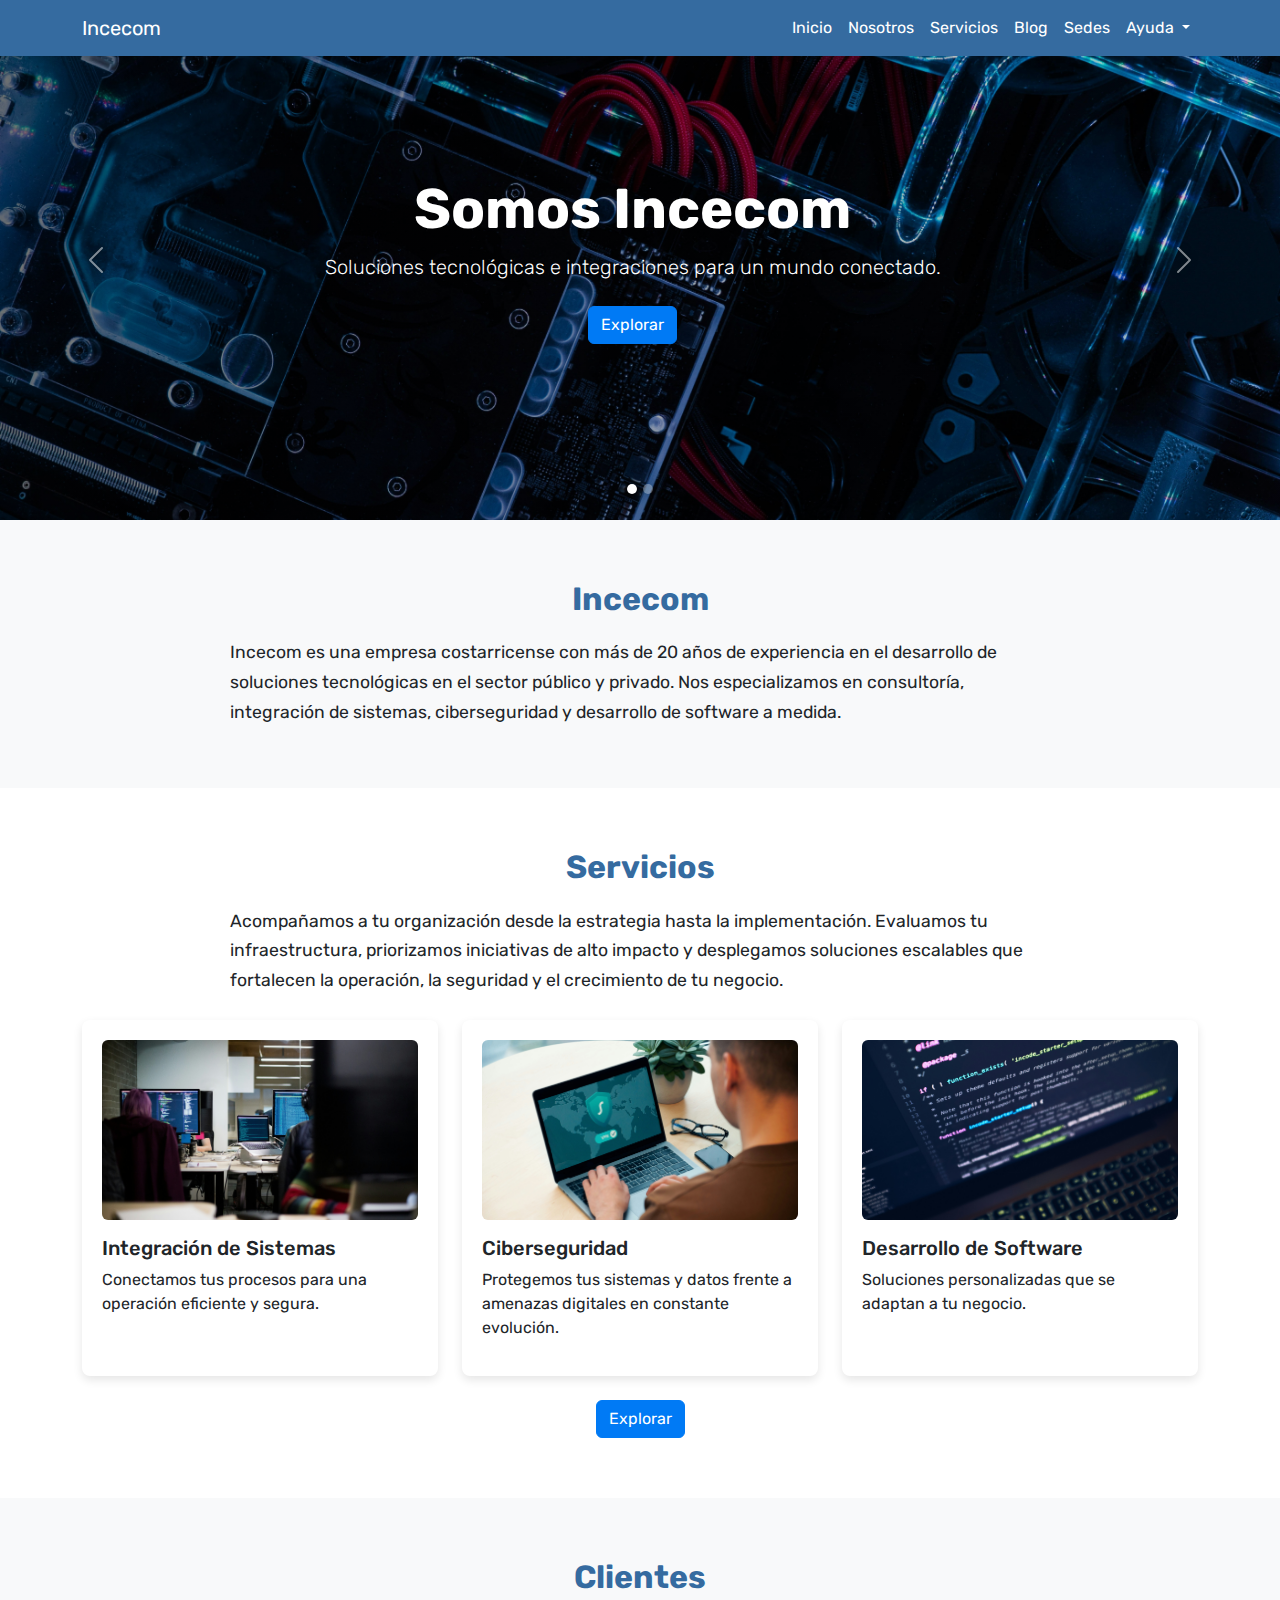
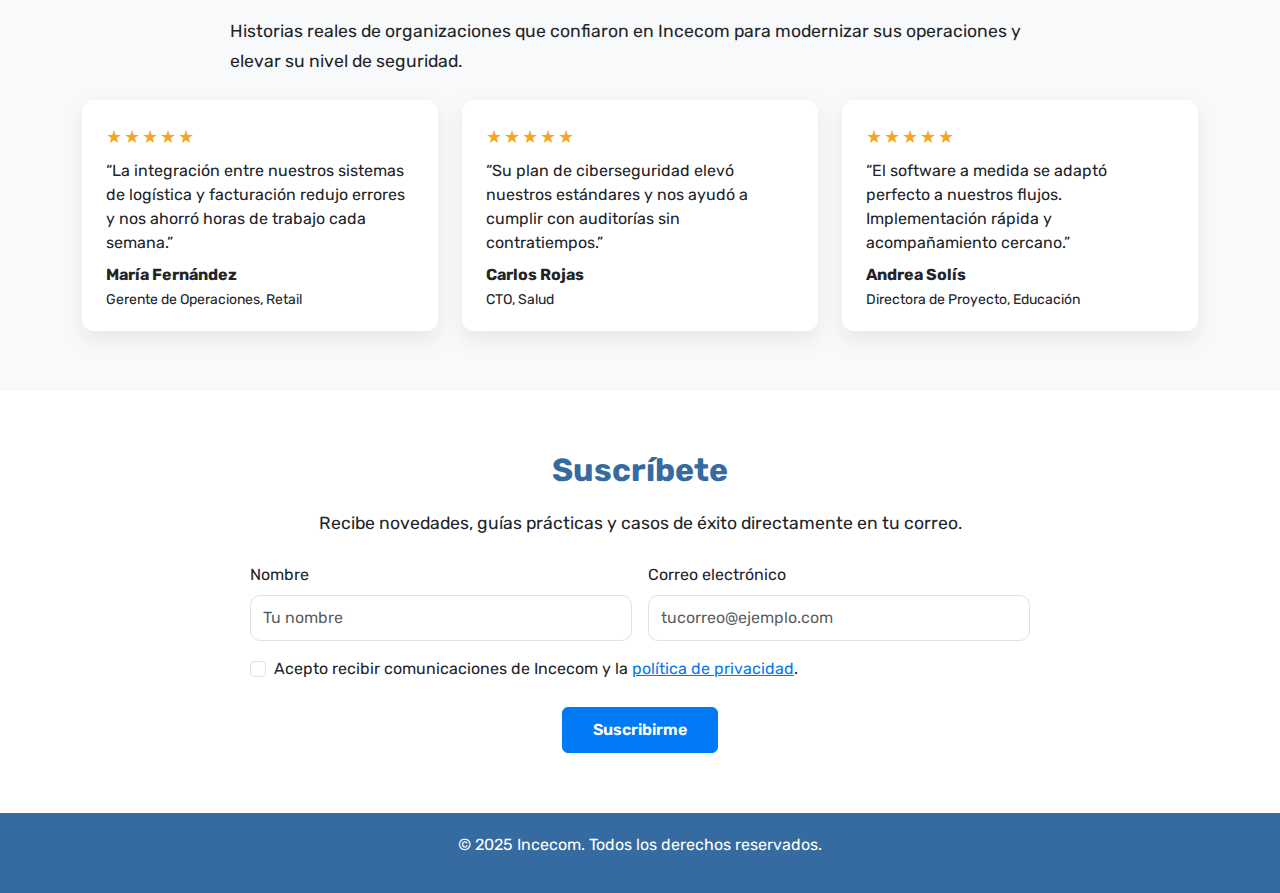
<file: proyecto/index.html>
<!doctype html>
<html lang="es">
  <head>
    <meta charset="utf-8">
    <meta name="viewport" content="width=device-width, initial-scale=1">
    <title>Incecom</title>
    <link href="https://cdn.jsdelivr.net/npm/bootstrap@5.3.3/dist/css/bootstrap.min.css" rel="stylesheet">
    <link rel="stylesheet" href="css/index.css">
    <link rel="icon" href="img/favicon.png">
    <link href="https://fonts.googleapis.com/css2?family=Rubik:ital,wght@0,300..900;1,300..900&display=swap" rel="stylesheet">

    <!-- Metadatos HTML -->
    <meta charset="utf-8">
    <meta name="viewport" content="width=device-width, initial-scale=1">
    <title>Incecom | Servicios de Integración, Ciberseguridad y Software</title>
    <meta name="description" content="Soluciones tecnológicas: integración de sistemas, ciberseguridad y desarrollo de software a medida en Costa Rica.">
    <link rel="canonical" href="https://usuario1.vs2407.com/servicios.html">
    <meta name="robots" content="index,follow">
    <meta name="theme-color" content="#356BA0">
    <link rel="icon" href="/img/favicon.png">
    <link rel="apple-touch-icon" href="/img/apple-touch-icon.png">

    <!-- Metadatos Facebook -->
    <meta property="og:site_name" content="Incecom">
    <meta property="og:title" content="Incecom | Servicios de Integración, Ciberseguridad y Software">
    <meta property="og:description" content="Soluciones tecnológicas a la medida que impulsan tu operación y seguridad.">
    <meta property="og:type" content="website">
    <meta property="og:url" content="https://usuario1.vs2407.com/servicios.html">
    <meta property="og:image" content="https://usuario1.vs2407.com/img/banner.jpg">
    <meta property="og:locale" content="es_CR">

  </head>

  <body>
    <!-- Header / Navbar -->
    <nav class="navbar navbar-expand-lg navbar-dark fixed-top">
      <div class="container">
        <a class="navbar-brand" href="index.html">Incecom</a>
        <button class="navbar-toggler" type="button" data-bs-toggle="collapse" data-bs-target="#navbarNav" aria-controls="navbarNav" aria-expanded="false" aria-label="Alternar navegación">
          <span class="navbar-toggler-icon"></span>
        </button>

        <div class="collapse navbar-collapse justify-content-end" id="navbarNav">
          <ul class="navbar-nav">
            <li class="nav-item"><a class="nav-link" href="index.html">Inicio</a></li>
            <li class="nav-item"><a class="nav-link" href="nosotros.html">Nosotros</a></li>
            <li class="nav-item"><a class="nav-link" href="servicios.html">Servicios</a></li>
            <li class="nav-item"><a class="nav-link" href="blog.html">Blog</a></li>
            <li class="nav-item"><a class="nav-link" href="sedes.html">Sedes</a></li>

            <!-- Ayuda como desplegable -->
            <li class="nav-item dropdown">
              <a class="nav-link dropdown-toggle" href="#" id="ayudaDropdown" role="button" data-bs-toggle="dropdown" aria-expanded="false">
                Ayuda
              </a>
              <ul class="dropdown-menu dropdown-menu-end" aria-labelledby="ayudaDropdown">
                <li><a class="dropdown-item" href="preguntas.html">Preguntas frecuentes</a></li>
                <li><a class="dropdown-item" href="contacto.html">Contacto</a></li>
              </ul>
            </li>
          </ul>
        </div>
      </div>
    </nav>
    
<!-- Hero (Carrusel estable) -->
<section class="hero p-0">
  <div id="heroCarousel"
       class="carousel slide"
       data-bs-ride="false"
       data-bs-interval="false"
       data-bs-wrap="true"
       data-bs-touch="true">

    <!-- Indicadores -->
    <div class="carousel-indicators">
      <button type="button" data-bs-target="#heroCarousel" data-bs-slide-to="0" class="active" aria-current="true" aria-label="Slide 1"></button>
      <button type="button" data-bs-target="#heroCarousel" data-bs-slide-to="1" aria-label="Slide 2"></button>
    </div>

    <div class="carousel-inner">

      <!-- Slide 1 (solo este .active) -->
      <div class="carousel-item active">
        <div class="hero-bg" style="background-image: url('img/banner.jpg');"></div>
        <div class="hero-overlay"></div>
        <div class="container">
          <div class="hero-content">
            <h1 class="display-4 fw-bold mb-2">Somos Incecom</h1>
            <p class="lead mb-4">Soluciones tecnológicas e integraciones para un mundo conectado.</p>
            <a href="nosotros.html" class="btn btn-primary">Explorar</a>
          </div>
        </div>
      </div>

      <!-- Slide 2 -->
      <div class="carousel-item">
        <div class="hero-bg" style="background-image: url('img/promocional.jpg');"></div>
        <div class="hero-overlay"></div>
        <div class="container">
          <div class="hero-content">
            <h2 class="display-5 fw-bold text-uppercase mb-2">Nuevo Curso:<br></h2><h1>DevSecOps Hands On</h1><br>
            <p class="mb-3">
              Aprende a integrar la seguridad en cada etapa del ciclo de desarrollo. <br>
              Un programa práctico diseñado para equipos que buscan construir software más seguro.<br>
            </p><br>
            <div class="d-flex gap-2">
              <a href="contacto.html" class="btn btn-primary">Matricular</a>
            </div>
          </div>
        </div>
      </div>

    </div>

    <!-- Controles -->
    <button class="carousel-control-prev" type="button" data-bs-target="#heroCarousel" data-bs-slide="prev">
      <span class="carousel-control-prev-icon" aria-hidden="true"></span>
      <span class="visually-hidden">Anterior</span>
    </button>
    <button class="carousel-control-next" type="button" data-bs-target="#heroCarousel" data-bs-slide="next">
      <span class="carousel-control-next-icon" aria-hidden="true"></span>
      <span class="visually-hidden">Siguiente</span>
    </button>
  </div>
</section>

<!-- Nosotros -->
<section id="nosotros" class="section bg-light">
  <div class="container">
    <h2 class="section-title">Incecom</h2>
    <p class="texto-contenido text-left">Incecom es una empresa costarricense con más de 20 años de experiencia en el desarrollo de soluciones tecnológicas en el sector público y privado. Nos especializamos en consultoría, integración de sistemas, ciberseguridad y desarrollo de software a medida.</p>
  </div>
</section>

<!-- Servicios --> 
<section id="servicios" class="section">
  <div class="container">
    <h2 class="section-title">Servicios</h2>
      <p class="texto-contenido text-left mb-4">Acompañamos a tu organización desde la estrategia hasta la implementación. Evaluamos tu infraestructura, priorizamos iniciativas de alto impacto y desplegamos soluciones escalables que fortalecen la operación, la seguridad y el crecimiento de tu negocio. </p>
    <div class="row g-4">
      <div class="col-md-4">
        <div class="servicio-card">
          <img src="img/incecom2.jpg" class="servicios-img" alt="Integración de Sistemas">
          <h5>Integración de Sistemas</h5>
            <p>Conectamos tus procesos para una operación eficiente y segura.</p>
        </div>
      </div>
      <div class="col-md-4">
        <div class="servicio-card">
          <img src="img/incecom3.jpg" class="servicios-img" alt="Ciberseguridad"> <h5>Ciberseguridad</h5>
          <p>Protegemos tus sistemas y datos frente a amenazas digitales en constante evolución.</p>
        </div>
      </div>
      <div class="col-md-4">
        <div class="servicio-card">
          <img src="img/incecom4.jpg" class="servicios-img" alt="Desarrollo de Software"> <h5>Desarrollo de Software</h5> <p>Soluciones personalizadas que se adaptan a tu negocio.</p>
        </div>
      </div>
    </div>
    <div class="text-center">
      <a href="servicios.html" class="btn btn-primary mt-4">Explorar</a>
    </div>
  </div>
</section>


    <!-- Testimoniales  -->
    <section id="testimonios" class="section bg-light">
      <div class="container">
        <h2 class="section-title">Clientes</h2>
        <p class="texto-contenido text-left mb-4">
          Historias reales de organizaciones que confiaron en Incecom para modernizar sus operaciones y elevar su nivel de seguridad.
        </p>

        <div class="row g-4">
          <div class="col-md-4">
            <div class="card testimonial-card h-100">
              <div class="card-body">
                <div class="testimonial-stars" aria-label="5 de 5 estrellas">★★★★★</div>
                <p class="card-text mt-2">
                  “La integración entre nuestros sistemas de logística y facturación redujo errores y nos ahorró horas de trabajo cada semana.”
                </p>
              </div>
              <div class="card-footer bg-transparent border-0">
                <strong>María Fernández</strong><br>
                <small>Gerente de Operaciones, Retail</small>
              </div>
            </div>
          </div>

          <div class="col-md-4">
            <div class="card testimonial-card h-100">
              <div class="card-body">
                <div class="testimonial-stars" aria-label="5 de 5 estrellas">★★★★★</div>
                <p class="card-text mt-2">
                  “Su plan de ciberseguridad elevó nuestros estándares y nos ayudó a cumplir con auditorías sin contratiempos.”
                </p>
              </div>
              <div class="card-footer bg-transparent border-0">
                <strong>Carlos Rojas</strong><br>
                <small>CTO, Salud</small>
              </div>
            </div>
          </div>

          <div class="col-md-4">
            <div class="card testimonial-card h-100">
              <div class="card-body">
                <div class="testimonial-stars" aria-label="5 de 5 estrellas">★★★★★</div>
                <p class="card-text mt-2">
                  “El software a medida se adaptó perfecto a nuestros flujos. Implementación rápida y acompañamiento cercano.”
                </p>
              </div>
              <div class="card-footer bg-transparent border-0">
                <strong>Andrea Solís</strong><br>
                <small>Directora de Proyecto, Educación</small>
              </div>
            </div>
          </div>
        </div>
      </div>
    </section>


    <!-- Suscribirse (formulario) -->
    <section id="contacto" class="section">
      <div class="container">
        <h2 class="section-title">Suscríbete</h2>
        <p class="texto-contenido text-center mb-4">
          Recibe novedades, guías prácticas y casos de éxito directamente en tu correo.
        </p>

        <form class="suscribe-form mx-auto" action="#" method="post" novalidate>
          <div class="row g-3">
            <div class="col-md-6">
              <label for="nombre" class="form-label">Nombre</label>
              <input type="text" id="nombre" name="nombre" class="form-control" placeholder="Tu nombre" required>
            </div>
            <div class="col-md-6">
              <label for="email" class="form-label">Correo electrónico</label>
              <input type="email" id="email" name="email" class="form-control" placeholder="tucorreo@ejemplo.com" required>
            </div>
            <div class="col-12">
              <div class="form-check">
                <input class="form-check-input" type="checkbox" value="acepto" id="acepto" required>
                <label class="form-check-label" for="acepto">
                  Acepto recibir comunicaciones de Incecom y la <a href="politica-privacidad.html" class="link-privacidad">política de privacidad</a>.
                </label>
              </div>
            </div>
            <div class="col-12 text-center">
              <button type="submit" class="btn btn-primary mt-2">Suscribirme</button>
            </div>
          </div>
        </form>
      </div>
    </section>

    <!-- Footer -->
    <footer>
      <div class="container">
        <p>&copy; 2025 Incecom. Todos los derechos reservados.</p>
      </div>
    </footer>

    <script src="https://cdn.jsdelivr.net/npm/bootstrap@5.3.3/dist/js/bootstrap.bundle.min.js"></script>
    
  </body>
</html>
</file>
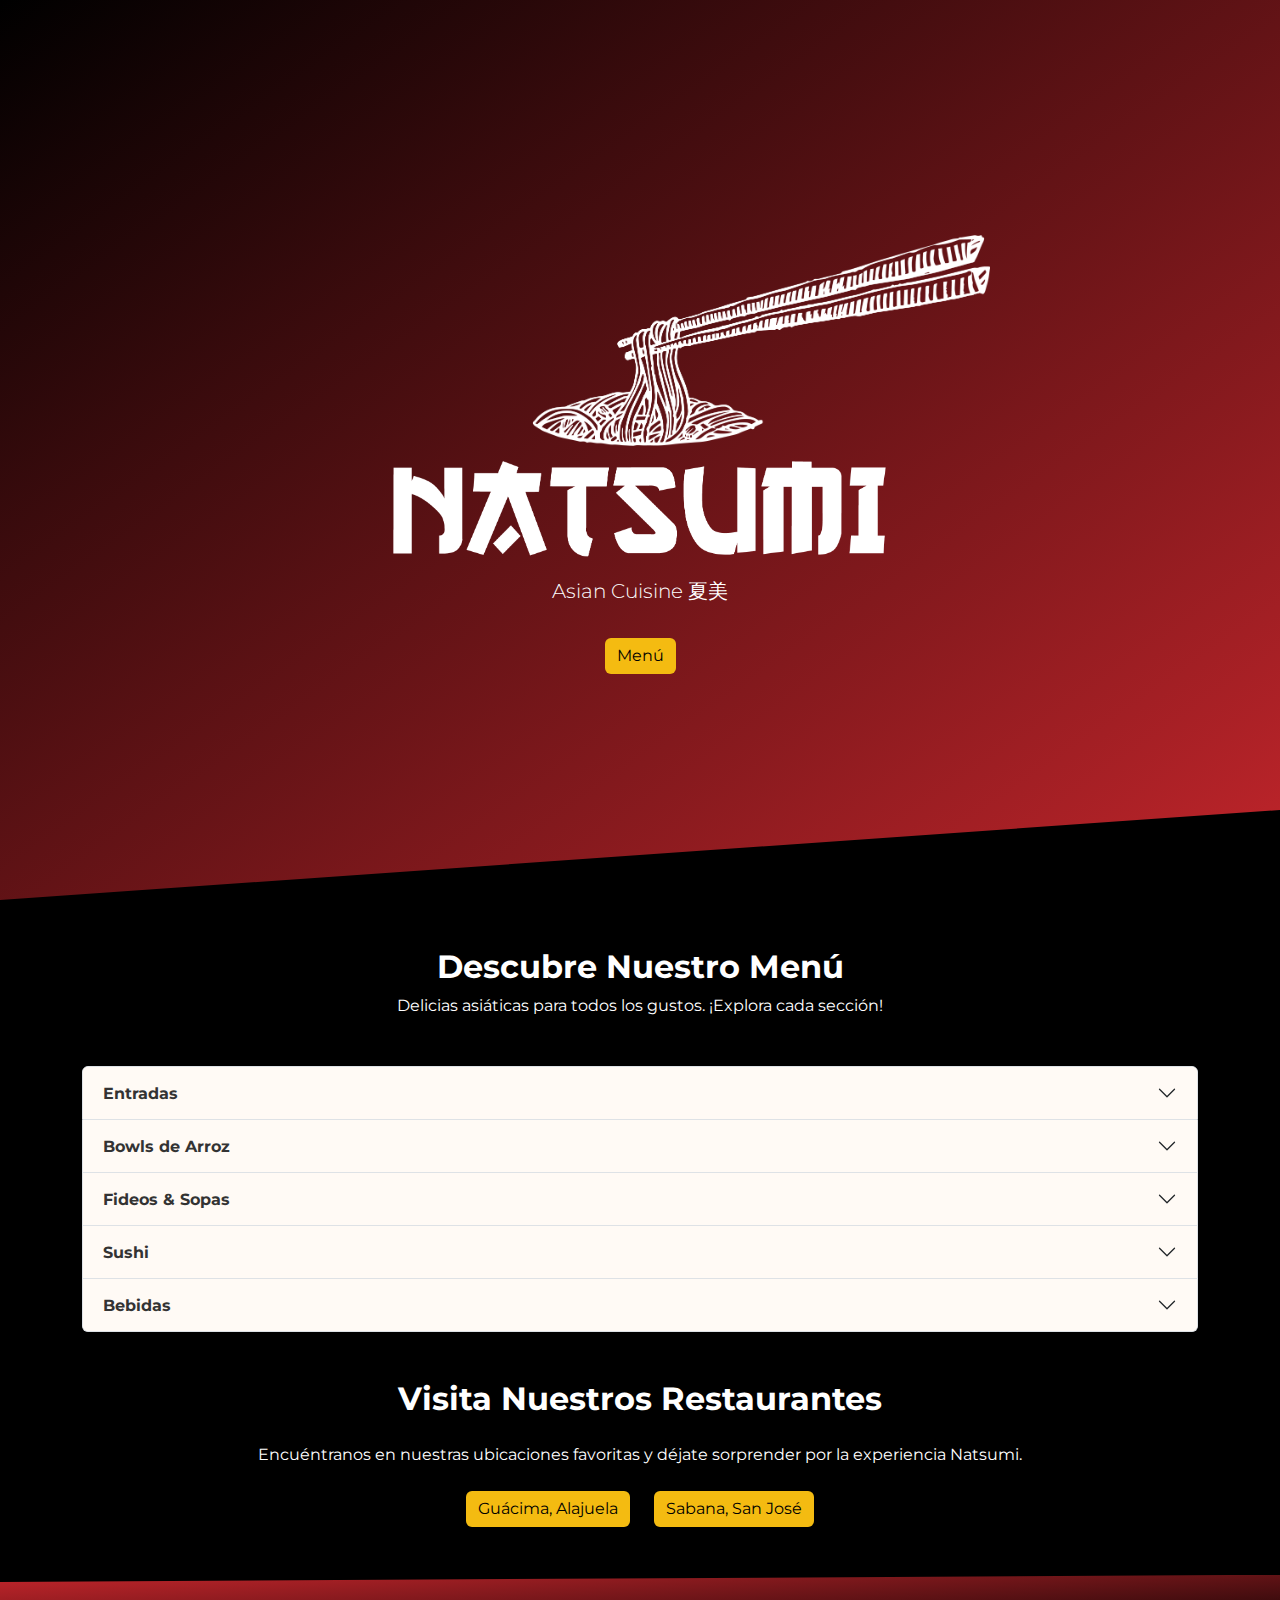
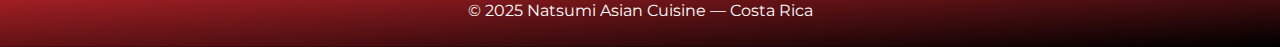
<file: tarea3/index.html>
<!doctype html>
<html lang="es">
  <head>
    <meta charset="utf-8">
    <meta name="viewport" content="width=device-width, initial-scale=1">
    <title>Natsumi Asian Cuisine</title>
    <link href="https://cdn.jsdelivr.net/npm/bootstrap@5.3.3/dist/css/bootstrap.min.css" rel="stylesheet">
    <link rel="stylesheet" href="css/index.css">
    <link rel="icon" href="img/favicon.png">
    <link href="https://fonts.googleapis.com/css2?family=Montserrat:ital,wght@0,100..900;1,100..900&display=swap" rel="stylesheet">
  </head>

  <body>
    <!-- Encabezado con clip-path -->
    <header class="header-section text-white text-center d-flex justify-content-center align-items-center">
      <div>
        <div>
            <img src="img/imgnat.png" alt="Natsumi" class="img-fluid mx-auto d-block" style="max-width: 700px;">
            <img src="img/natsumilogo.png" alt="Natsumi" class="img-fluid mx-auto d-block" style="max-width: 500px;">
            <p class="lead">Asian Cuisine 夏美</p>
            <button class="btn btn-warning mt-3" style="background-color: #F4BB11; border: none; color: #000;" onclick="document.getElementById('menu').scrollIntoView({ behavior: 'smooth' })">Menú</button>

          </div>
      </div>
    </header>

    <!-- Sección del menú -->
    <main id="menu" class="container my-5">
      <section class="text-center mb-5">
        <h2 class="fw-bold">Descubre Nuestro Menú</h2>
        <p>Delicias asiáticas para todos los gustos. ¡Explora cada sección!</p>
      </section>

      <div class="accordion" id="menuAccordion">

        <!-- Sección ENTRADAS -->
        <div class="accordion-item">
          <h2 class="accordion-header" id="headingEntradas">
            <button class="accordion-button collapsed" type="button" data-bs-toggle="collapse" data-bs-target="#collapseEntradas" aria-expanded="false" aria-controls="collapseEntradas">
              Entradas
            </button>
          </h2>
          <div id="collapseEntradas" class="accordion-collapse collapse" aria-labelledby="headingEntradas" data-bs-parent="#menuAccordion">
            <div class="accordion-body row g-4">

            <!-- Tarjetas de platillos -->
            <div class="col-md-4">
                <div class="card h-100">
                <div class="card-body">
                    <h5 class="card-title">GYOZAS</h5>
                    <p class="card-text">Preparadas en casa. Deliciosas empanaditas orientales.</p>
                    <p class="text-muted">₡4,800</p>
                        <div class="image-card h-100">
                            <img src="img/gyoza.webp" class="card-img-top" alt="Asian Sampler">
                        </div>
                </div>
                </div>
            </div>
            <div class="col-md-4">
                <div class="card h-100">
                <div class="card-body">
                    <h5 class="card-title">CAMARONES TEMPURA</h5>
                    <p class="card-text">Camarones rebozados en tempura y bañados en nuestra salsa especial de miel y chipotle. </p>
                    <p class="text-muted">₡5,000</p>
                    <div class="image-card h-100">
                        <img src="img/camtemp.jpg" class="card-img-top" alt="Asian Sampler">
                    </div>
                </div>
                </div>
            </div>
            <div class="col-md-4">
                <div class="card h-100">
                <div class="card-body">
                    <h5 class="card-title">SOPA MISO </h5>
                    <p class="card-text"> Sopa japonesa preparada a base de caldo dashi y pasta de miso.</p>
                    <p class="text-muted">₡2,400</p>
                    <div class="image-card h-100">
                        <img src="img/miso.jpg" class="card-img-top" alt="Asian Sampler">
                    </div>
                </div>
                </div>
            </div>
            <div class="col-md-4">
                <div class="card h-100">
                <div class="card-body">
                    <h5 class="card-title">BROCCOLI CHEESE BITES</h5>
                    <p class="card-text">  Deliciosas bolitas rellenas de brócoli, queso cheddar y mozzarella, acompañadas de nuestro alioli de hierbas.</p>
                    <p class="text-muted">₡4,600</p>
                    <div class="image-card h-100">
                        <img src="img/cheese.jpg" class="card-img-top" alt="Asian Sampler">
                    </div>
                </div>
                </div>
            </div>
            <div class="col-md-4">
                <div class="card h-100">
                <div class="card-body">
                    <h5 class="card-title">SPRING ROLLS</h5>
                    <p class="card-text">Tacos primavera rellenos de vegetales, acompañados de nuestra salsa sweet chili.</p>
                    <br>
                    <p class="text-muted">₡2,600</p>
                    <div class="image-card h-100">
                        <img src="img/spring.jpg" class="card-img-top" alt="Asian Sampler">
                    </div>
                </div>
                </div>
            </div>
            <div class="col-md-4">
                <div class="card h-100">
                <div class="card-body">
                    <h5 class="card-title">ASIAN SAMPLER</h5>
                    <p class="card-text"> Combinación de 3 gyosas de cerdo, 3 broccoli cheese bites, 3 spring rolls, 5 camarones tempura y 3 niguiris de salmón.</p>
                    <p class="text-muted">₡7,000</p>
                    <div class="image-card h-100">
                        <img src="img/sampler.jpg" class="card-img-top" alt="Asian Sampler">
                    </div>
                </div>
                </div>
            </div>

            </div>
          </div>
        </div>

        <!-- Sección RICE BOWLS -->
        <div class="accordion-item">
          <h2 class="accordion-header" id="headingRice">
            <button class="accordion-button collapsed" type="button" data-bs-toggle="collapse" data-bs-target="#collapseRice" aria-expanded="false" aria-controls="collapseRice">
              Bowls de Arroz
            </button>
          </h2>
          <div id="collapseRice" class="accordion-collapse collapse" aria-labelledby="headingRice" data-bs-parent="#menuAccordion">
            <div class="accordion-body row g-4">

              <div class="col-md-4">
                <div class="card h-100">
                  <div class="card-body">
                    <h5 class="card-title">BIBIMBAP</h5>
                    <p class="card-text">Plato coreano con res, vegetales, arroz de sushi y huevo frito.</p>
                    <p class="text-muted">₡6,900</p>
                    <div class="image-card h-100">
                      <img src="img/bibi.jpeg" class="card-img-top" alt="Bibimbap">
                    </div>
                  </div>
                </div>
              </div>

              <div class="col-md-4">
                <div class="card h-100">
                  <div class="card-body">
                    <h5 class="card-title">YAKIMESHI</h5>
                    <p class="card-text">Arroz frito con jamón, vegetales, huevo, jengibre y cebollín.</p>
                    <p class="text-muted">₡6,600</p>
                    <div class="image-card h-100">
                      <img src="img/yaki.jpg" class="card-img-top" alt="Yakimeshi">
                    </div>
                  </div>
                </div>
              </div>

              <div class="col-md-4">
                <div class="card h-100">
                  <div class="card-body">
                    <h5 class="card-title">SURF & TURF</h5>
                    <p class="card-text">Res y camarones salteados con vegetales y arroz frito.</p>
                    <p class="text-muted">₡8,700</p>
                    <div class="image-card h-100">
                      <img src="img/surf.jpg" class="card-img-top" alt="Surf & Turf">
                    </div>
                  </div>
                </div>
              </div>

              <div class="col-md-4">
                <div class="card h-100">
                  <div class="card-body">
                    <h5 class="card-title">BEEF BROCCOLI</h5>
                    <p class="card-text">Rebanadas de res salteadas con brócoli, jengibre, cebollín y hongos shiitake con nuestra salsa de soya especial.</p>
                    <p class="text-muted">₡7,000</p>
                    <div class="image-card h-100">
                      <img src="img/beef.jpg" class="card-img-top" alt="Bibimbap">
                    </div>
                  </div>
                </div>
              </div>

              <div class="col-md-4">
                <div class="card h-100">
                  <div class="card-body">
                    <h5 class="card-title">ORANGE CHICKEN</h5>
                    <p class="card-text">Pollo rebozado y salteado con ajo, cebollín y nuestra salsa especial de naranja.</p>
                    <br>
                    <p class="text-muted">₡6,600</p>
                    <div class="image-card h-100">
                      <img src="img/orange.jpg" class="card-img-top" alt="Yakimeshi">
                    </div>
                  </div>
                </div>
              </div>

              <div class="col-md-4">
                <div class="card h-100">
                  <div class="card-body">
                    <h5 class="card-title">SWEET & SOUR CHICKEN</h5>
                    <p class="card-text">Pollo rebozado en tempura bañado con una especial salsa agridulce con chile dulce, cebolla y piña.</p>
                    <p class="text-muted">₡6,600</p>
                    <div class="image-card h-100">
                      <img src="img/sweet.jpg" class="card-img-top" alt="Surf & Turf">
                    </div>
                  </div>
                </div>
              </div>

            </div>
          </div>
        </div>

        <!-- Sección NOODLES & SOPAS -->
        <div class="accordion-item">
            <h2 class="accordion-header" id="headingNood">
            <button class="accordion-button collapsed" type="button" data-bs-toggle="collapse" data-bs-target="#collapseNood" aria-expanded="false" aria-controls="collapseNood">
                Fideos & Sopas
            </button>
            </h2>
            <div id="collapseNood" class="accordion-collapse collapse" aria-labelledby="headingNood" data-bs-parent="#menuAccordion">
            <div class="accordion-body row g-4">

                <div class="col-md-4">
                <div class="card h-100">
                    <div class="card-body">
                    <h5 class="card-title">LO MEIN</h5>
                    <p class="card-text">Fideos chinos a base de huevo salteados con vegetales y nuestra salsa de soya especial.</p>
                    <br>
                    <p class="text-muted">₡6,800</p>
                    <div class="image-card h-100">
                        <img src="img/lomein.jpg" class="card-img-top" alt="Bibimbap">
                    </div>
                    </div>
                </div>
                </div>

                <div class="col-md-4">
                <div class="card h-100">
                    <div class="card-body">
                    <h5 class="card-title">JAPCHAE</h5>
                    <p class="card-text">Plato tradicional coreano a base de fideos de camote, chile dulce, zanahoria, cebolla, cebollín y hongos shiitake.</p>
                    <p class="text-muted">₡6,900</p>
                    <div class="image-card h-100">
                        <img src="img/jap.jpg" class="card-img-top" alt="Yakimeshi">
                    </div>
                    </div>
                </div>
                </div>

                <div class="col-md-4">
                <div class="card h-100">
                    <div class="card-body">
                    <h5 class="card-title">PAD THAI</h5>
                    <p class="card-text">Plato tailandés con fideos de arroz, huevo, frijol nacido, tofu y una salsa a base de tamarindo, decorado con maní tostado.</p>
                    <p class="text-muted">₡7,000</p>
                    <div class="image-card h-100">
                        <img src="img/pad.jpg" class="card-img-top" alt="Surf & Turf">
                    </div>
                    </div>
                </div>
                </div>

                <div class="col-md-4">
                <div class="card h-100">
                    <div class="card-body">
                    <h5 class="card-title">TOM YUM</h5>
                    <p class="card-text">Tradicional caldo tailandés, ligeramente picante a base de leche de coco, limón y curry.</p>
                    <p class="text-muted">₡7,000</p>
                    <div class="image-card h-100">
                        <img src="img/tom.jpg" class="card-img-top" alt="Bibimbap">
                    </div>
                    </div>
                </div>
                </div>

                <div class="col-md-4">
                <div class="card h-100">
                    <div class="card-body">
                    <h5 class="card-title">THAI BEEF</h5>
                    <p class="card-text">Caldo de res picante al estilo thai.</p>
                    <br>
                    <p class="text-muted">₡7,000</p>
                    <div class="image-card h-100">
                        <img src="img/thai.jpg" class="card-img-top" alt="Yakimeshi">
                    </div>
                    </div>
                </div>
                </div>

                <div class="col-md-4">
                <div class="card h-100">
                    <div class="card-body">
                    <h5 class="card-title">SHOYU RAMEN</h5>
                    <p class="card-text"> Caldo de cerdo, cebollín, hongo shiitake, ajo rostizado, nori, lonjas de cerdo y huevo.</p>
                    <p class="text-muted">₡7,200</p>
                    <div class="image-card h-100">
                        <img src="img/ramen.jpg" class="card-img-top" alt="Surf & Turf">
                    </div>
                    </div>
                </div>
                </div>

            </div>
        </div>
      </div>

        <!-- Sección SUSHI -->
        <div class="accordion-item">
          <h2 class="accordion-header" id="headingSushi">
          <button class="accordion-button collapsed" type="button" data-bs-toggle="collapse" data-bs-target="#collapseSushi" aria-expanded="false" aria-controls="collapseSushi">
              Sushi
          </button>
          </h2>
          <div id="collapseSushi" class="accordion-collapse collapse" aria-labelledby="headingSushi" data-bs-parent="#menuAccordion">
          <div class="accordion-body row g-4">

              <div class="col-md-4">
              <div class="card h-100">
                  <div class="card-body">
                  <h5 class="card-title">CALIFORNIA ROLL</h5>
                  <p class="card-text">Kanikama, pepino, aguacate y semillas de ajonjolí. </p>
                  <p class="text-muted">₡5,900</p>
                  <div class="image-card h-100">
                      <img src="img/cali.jpg" class="card-img-top" alt="Bibimbap">
                  </div>
                  </div>
              </div>
              </div>

              <div class="col-md-4">
              <div class="card h-100">
                  <div class="card-body">
                  <h5 class="card-title">PHILADELPHIA ROLL</h5>
                  <p class="card-text">Pepino, aguacate, queso crema, salmón y semillas de ajonjolí. </p>
                  <p class="text-muted">₡6,300</p>
                  <div class="image-card h-100">
                      <img src="img/phil.jpg" class="card-img-top" alt="Yakimeshi">
                  </div>
                  </div>
              </div>
              </div>

              <div class="col-md-4">
              <div class="card h-100">
                  <div class="card-body">
                  <h5 class="card-title">SPICY TUNA ROLL</h5>
                  <p class="card-text">Rollo crocante con queso crema, pepino y atún picante. </p>
                  <p class="text-muted">₡6,500</p>
                  <div class="image-card h-100">
                      <img src="img/tuna.jpg" class="card-img-top" alt="Surf & Turf">
                  </div>
                  </div>
              </div>
              </div>

              <div class="col-md-4">
              <div class="card h-100">
                  <div class="card-body">
                  <h5 class="card-title">NIGIRI</h5>
                  <p class="card-text">Atún - Salmón - Camarón: Orden de 3 unidades.</p>
                  <p class="text-muted">₡3,700</p>
                  <div class="image-card h-100">
                      <img src="img/nigiri.jpg.avif" class="card-img-top" alt="Bibimbap">
                  </div>
                  </div>
              </div>
              </div>

              <div class="col-md-4">
              <div class="card h-100">
                  <div class="card-body">
                  <h5 class="card-title">TABLA PARA COMPARTIR</h5>
                  <p class="card-text">20 piezas: 2 rollos tradicionales.</p>
                  <br>
                  <p class="text-muted">₡11,000</p>
                  <div class="image-card h-100">
                      <img src="img/tabla.jpeg" class="card-img-top" alt="Yakimeshi">
                  </div>
                  </div>
              </div>
              </div>

              <div class="col-md-4">
              <div class="card h-100">
                  <div class="card-body">
                  <h5 class="card-title">SUSHI DOG</h5>
                  <p class="card-text">Queso crema, pepino, aguacate, atún fresco en cubos, salsa poke, y mayonesa siracha.</p>
                  <p class="text-muted">₡7,000</p>
                  <div class="image-card h-100">
                      <img src="img/sushidog.png" class="card-img-top" alt="Surf & Turf">
                  </div>
                  </div>
              </div>
              </div>

          </div>
      </div>
    </div>

    <!-- Sección BEBIDAS -->
    <div class="accordion-item">
      <h2 class="accordion-header" id="headingBeb">
      <button class="accordion-button collapsed" type="button" data-bs-toggle="collapse" data-bs-target="#collapseBeb" aria-expanded="false" aria-controls="collapseBeb">
          Bebidas
      </button>
      </h2>
      <div id="collapseBeb" class="accordion-collapse collapse" aria-labelledby="headingBeb" data-bs-parent="#menuAccordion">
      <div class="accordion-body row g-4">

          <div class="col-md-4">
          <div class="card h-100">
              <div class="card-body">
              <h5 class="card-title">SMOOTHIES</h5>
              <p class="card-text">Limonada, Fresa, Maracuyá, Piña, Piña Albahaca, Fresa Piña, Mango, Sandía.</p>
              <p class="text-muted">₡2,000</p>
              <div class="image-card h-100">
                  <img src="img/smoothie.jpg" class="card-img-top" alt="Bibimbap">
              </div>
              </div>
          </div>
          </div>

          <div class="col-md-4">
          <div class="card h-100">
              <div class="card-body">
              <h5 class="card-title">GASEOSAS</h5>
              <p class="card-text">Coca Cola, Coca Cola Zero, Ginger Ale, Ginger Ale Light, Fresca, Fanta Naranja, Fanta Kolita.</p>
              <p class="text-muted">₡1,800</p>
              <div class="image-card h-100">
                  <img src="img/soda.jpeg" class="card-img-top" alt="Yakimeshi">
              </div>
              </div>
          </div>
          </div>

          <div class="col-md-4">
          <div class="card h-100">
              <div class="card-body">
              <h5 class="card-title">BUBBLE TEA</h5>
              <p class="card-text">Leche, té negro y bobas con caramelo.</p>
              <br>
              <p class="text-muted">₡2,900</p>
              <div class="image-card h-100">
                  <img src="img/bubble.jpg" class="card-img-top" alt="Surf & Turf">
              </div>
              </div>
          </div>
          </div>

      </div>
    </div>
    </div>

      </div>
    </main>

    <section class="text-center my-5">
      <h2 class="fw-bold mb-4">Visita Nuestros Restaurantes</h2>
      <p class="mb-4">Encuéntranos en nuestras ubicaciones favoritas y déjate sorprender por la experiencia Natsumi.</p>
      <div class="d-flex flex-column flex-md-row justify-content-center gap-4">
        <a href="https://waze.com/ul?ll=9.982008,-84.210195" target="_blank" class="btn btn-outline-light" style="background-color: #F4BB11; color:  rgb(0, 0, 0); border: none;">
          Guácima, Alajuela
        </a>
        <a href="https://waze.com/ul?ll=9.933333,-84.083333" target="_blank" class="btn btn-outline-light" style="background-color: #F4BB11; color: rgb(0, 0, 0); border: none;">
          Sabana, San José
        </a>
      </div>
    </section>
    

    <!-- Pie de página -->
    <footer class="footer-section text-white text-center py-4">
      <p class="mb-0">© 2025 Natsumi Asian Cuisine — Costa Rica</p>
    </footer>

    <script src="https://cdn.jsdelivr.net/npm/bootstrap@5.3.3/dist/js/bootstrap.bundle.min.js"></script>
  </body>
</html>
</file>
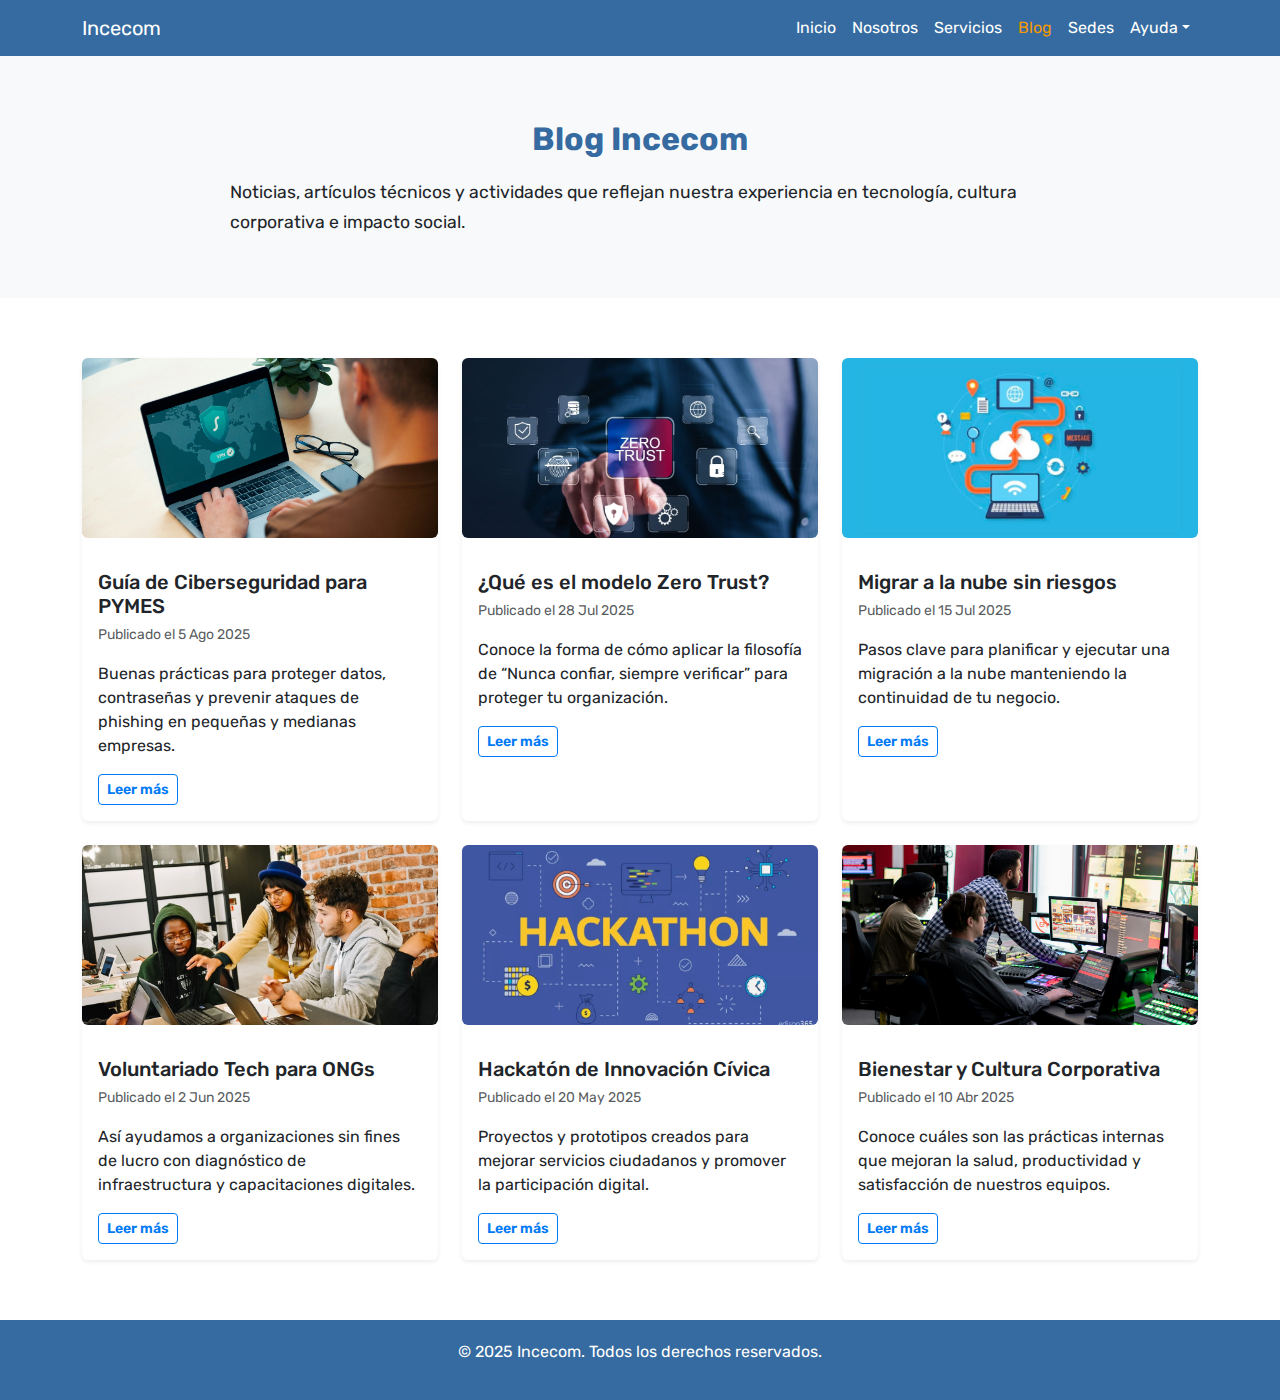
<file: proyecto/blog.html>
<!doctype html>
<html lang="es">
  <head>
    <meta charset="utf-8">
    <meta name="viewport" content="width=device-width, initial-scale=1">
    <title>Incecom | Blog</title>
    <link href="https://cdn.jsdelivr.net/npm/bootstrap@5.3.3/dist/css/bootstrap.min.css" rel="stylesheet">
    <link rel="stylesheet" href="css/index.css">
    <link rel="icon" href="img/favicon.png">
    <link href="https://fonts.googleapis.com/css2?family=Rubik:ital,wght@0,300..900;1,300..900&display=swap" rel="stylesheet">
  </head>

  <body>
    <!-- Navbar -->
    <nav class="navbar navbar-expand-lg navbar-dark fixed-top">
      <div class="container">
        <a class="navbar-brand" href="index.html">Incecom</a>
        <button class="navbar-toggler" type="button" data-bs-toggle="collapse" data-bs-target="#navbarNav">
          <span class="navbar-toggler-icon"></span>
        </button>
        <div class="collapse navbar-collapse justify-content-end" id="navbarNav">
          <ul class="navbar-nav">
            <li class="nav-item"><a class="nav-link" href="index.html">Inicio</a></li>
            <li class="nav-item"><a class="nav-link" href="nosotros.html">Nosotros</a></li>
            <li class="nav-item"><a class="nav-link" href="servicios.html">Servicios</a></li>
            <li class="nav-item"><a class="nav-link active" aria-current="page" href="blog.html">Blog</a></li>
            <li class="nav-item"><a class="nav-link" href="sedes.html">Sedes</a></li>
            <li class="nav-item dropdown">
              <a class="nav-link dropdown-toggle" href="#" id="ayudaDropdown" role="button" data-bs-toggle="dropdown" aria-expanded="false">Ayuda</a>
              <ul class="dropdown-menu dropdown-menu-end" aria-labelledby="ayudaDropdown">
                <li><a class="dropdown-item" href="preguntas.html">Preguntas frecuentes</a></li>
                <li><a class="dropdown-item" href="contacto.html">Contacto</a></li>
              </ul>
            </li>
          </ul>
        </div>
      </div>
    </nav>

    <!-- Encabezado -->
    <header class="section bg-light" style="padding-top:120px">
      <div class="container text-left">
        <h1 class="section-title">Blog Incecom</h1>
        <p class="texto-contenido">
          Noticias, artículos técnicos y actividades que reflejan nuestra experiencia en tecnología, cultura corporativa e impacto social.
        </p>
      </div>
    </header>

    <!-- Entradas de blog -->
    <section id="blog" class="section">
      <div class="container">
        <div class="row g-4">

          <!-- Entrada 1 -->
          <div class="col-md-6 col-lg-4">
            <div class="card h-100 border-0 shadow-sm">
              <img src="img/incecom3.jpg" class="card-img-top servicios-img" alt="Consejos de ciberseguridad">
              <div class="card-body">
                <h5 class="card-title">Guía de Ciberseguridad para PYMES</h5>
                <p class="text-muted"><small>Publicado el 5 Ago 2025</small></p>
                <p>Buenas prácticas para proteger datos, contraseñas y prevenir ataques de phishing en pequeñas y medianas empresas.</p>
                <a href="#" class="btn btn-outline-primary btn-sm">Leer más</a>
              </div>
            </div>
          </div>

          <!-- Entrada 2 -->
          <div class="col-md-6 col-lg-4">
            <div class="card h-100 border-0 shadow-sm">
              <img src="img/zerotrust.jpg" class="card-img-top servicios-img" alt="Modelo Zero Trust">
              <div class="card-body">
                <h5 class="card-title">¿Qué es el modelo Zero Trust?</h5>
                <p class="text-muted"><small>Publicado el 28 Jul 2025</small></p>
                <p>Conoce la forma de cómo aplicar la filosofía de “Nunca confiar, siempre verificar” para proteger tu organización.</p>
                <a href="#" class="btn btn-outline-primary btn-sm">Leer más</a>
              </div>
            </div>
          </div>

          <!-- Entrada 3 -->
          <div class="col-md-6 col-lg-4">
            <div class="card h-100 border-0 shadow-sm">
              <img src="img/cloud.jpg" class="card-img-top servicios-img" alt="Migración a la nube">
              <div class="card-body">
                <h5 class="card-title">Migrar a la nube sin riesgos</h5>
                <p class="text-muted"><small>Publicado el 15 Jul 2025</small></p>
                <p>Pasos clave para planificar y ejecutar una migración a la nube manteniendo la continuidad de tu negocio.</p>
                <a href="#" class="btn btn-outline-primary btn-sm">Leer más</a>
              </div>
            </div>
          </div>

          <!-- Entrada 4 (cultural/social) -->
          <div class="col-md-6 col-lg-4">
            <div class="card h-100 border-0 shadow-sm">
              <img src="img/techvol.jpg" class="card-img-top servicios-img" alt="Voluntariado tech">
              <div class="card-body">
                <h5 class="card-title">Voluntariado Tech para ONGs</h5>
                <p class="text-muted"><small>Publicado el 2 Jun 2025</small></p>
                <p>Así ayudamos a organizaciones sin fines de lucro con diagnóstico de infraestructura y capacitaciones digitales.</p>
                <a href="#" class="btn btn-outline-primary btn-sm">Leer más</a>
              </div>
            </div>
          </div>

          <!-- Entrada 5 (cultural/social) -->
          <div class="col-md-6 col-lg-4">
            <div class="card h-100 border-0 shadow-sm">
              <img src="img/hack.jpg" class="card-img-top servicios-img" alt="Hackatón de innovación cívica">
              <div class="card-body">
                <h5 class="card-title">Hackatón de Innovación Cívica</h5>
                <p class="text-muted"><small>Publicado el 20 May 2025</small></p>
                <p>Proyectos y prototipos creados para mejorar servicios ciudadanos y promover la participación digital.</p>
                <a href="#" class="btn btn-outline-primary btn-sm">Leer más</a>
              </div>
            </div>
          </div>

          <!-- Entrada 6 -->
          <div class="col-md-6 col-lg-4">
            <div class="card h-100 border-0 shadow-sm">
              <img src="img/incecom6.jpg" class="card-img-top servicios-img" alt="Bienestar en Incecom">
              <div class="card-body">
                <h5 class="card-title">Bienestar y Cultura Corporativa</h5>
                <p class="text-muted"><small>Publicado el 10 Abr 2025</small></p>
                <p>Conoce cuáles son las prácticas internas que mejoran la salud, productividad y satisfacción de nuestros equipos.</p>
                <a href="#" class="btn btn-outline-primary btn-sm">Leer más</a>
              </div>
            </div>
          </div>

        </div>
      </div>
    </section>

    <!-- Footer -->
    <footer>
      <div class="container">
        <p>&copy; 2025 Incecom. Todos los derechos reservados.</p>
      </div>
    </footer>

    <script src="https://cdn.jsdelivr.net/npm/bootstrap@5.3.3/dist/js/bootstrap.bundle.min.js"></script>
  </body>
</html>
</file>
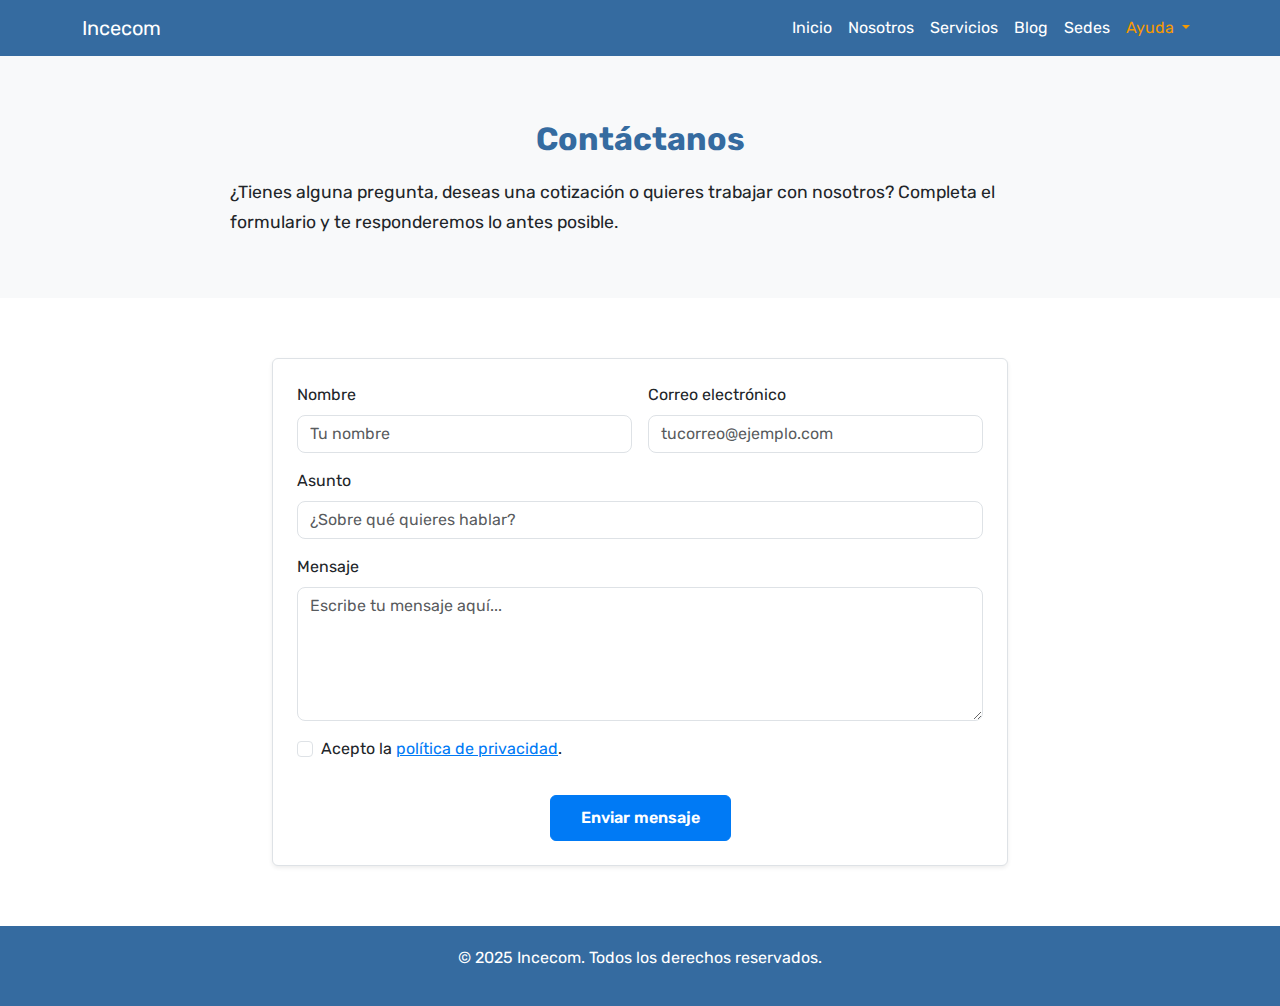
<file: proyecto/contacto.html>
<!doctype html>
<html lang="es">
  <head>
    <meta charset="utf-8">
    <meta name="viewport" content="width=device-width, initial-scale=1">
    <title>Incecom | Contacto</title>
    <link href="https://cdn.jsdelivr.net/npm/bootstrap@5.3.3/dist/css/bootstrap.min.css" rel="stylesheet">
    <link rel="stylesheet" href="css/index.css">
    <link rel="icon" href="img/favicon.png">
    <link href="https://fonts.googleapis.com/css2?family=Rubik:ital,wght@0,300..900;1,300..900&display=swap" rel="stylesheet">
  </head>

  <body>
    <!-- Navbar -->
    <nav class="navbar navbar-expand-lg navbar-dark fixed-top">
      <div class="container">
        <a class="navbar-brand" href="index.html">Incecom</a>
        <button class="navbar-toggler" type="button" data-bs-toggle="collapse" data-bs-target="#navbarNav">
          <span class="navbar-toggler-icon"></span>
        </button>
        <div class="collapse navbar-collapse justify-content-end" id="navbarNav">
          <ul class="navbar-nav">
            <li class="nav-item"><a class="nav-link" href="index.html">Inicio</a></li>
            <li class="nav-item"><a class="nav-link" href="nosotros.html">Nosotros</a></li>
            <li class="nav-item"><a class="nav-link" href="servicios.html">Servicios</a></li>
            <li class="nav-item"><a class="nav-link" href="blog.html">Blog</a></li>
            <li class="nav-item"><a class="nav-link" href="sedes.html">Sedes</a></li>

            <!-- Ayuda -->
            <li class="nav-item dropdown">
              <a class="nav-link dropdown-toggle active" aria-current="page" href="#" id="ayudaDropdown" role="button" data-bs-toggle="dropdown" aria-expanded="false">
                Ayuda
              </a>
              <ul class="dropdown-menu dropdown-menu-end" aria-labelledby="ayudaDropdown">
                <li><a class="dropdown-item" href="preguntas.html">Preguntas frecuentes</a></li>
                <li><a class="dropdown-item active" aria-current="true" href="contacto.html">Contacto</a></li>
              </ul>
            </li>
          </ul>
        </div>
      </div>
    </nav>

    <!-- Encabezado -->
    <header class="section bg-light" style="padding-top:120px">
      <div class="container text-left">
        <h1 class="section-title">Contáctanos</h1>
        <p class="texto-contenido">
          ¿Tienes alguna pregunta, deseas una cotización o quieres trabajar con nosotros?  
          Completa el formulario y te responderemos lo antes posible.
        </p>
      </div>
    </header>

    <!-- Formulario de contacto -->
    <section class="section">
      <div class="container">
        <div class="row justify-content-center">
          <div class="col-lg-8">
            <form action="#" method="post" class="p-4 border rounded shadow-sm bg-white">
              <div class="row g-3">
                <div class="col-md-6">
                  <label for="nombre" class="form-label">Nombre</label>
                  <input type="text" class="form-control" id="nombre" name="nombre" placeholder="Tu nombre" required>
                </div>
                <div class="col-md-6">
                  <label for="email" class="form-label">Correo electrónico</label>
                  <input type="email" class="form-control" id="email" name="email" placeholder="tucorreo@ejemplo.com" required>
                </div>
                <div class="col-12">
                  <label for="asunto" class="form-label">Asunto</label>
                  <input type="text" class="form-control" id="asunto" name="asunto" placeholder="¿Sobre qué quieres hablar?" required>
                </div>
                <div class="col-12">
                  <label for="mensaje" class="form-label">Mensaje</label>
                  <textarea class="form-control" id="mensaje" name="mensaje" rows="5" placeholder="Escribe tu mensaje aquí..." required></textarea>
                </div>
                <div class="col-12">
                  <div class="form-check">
                    <input class="form-check-input" type="checkbox" id="acepto" required>
                    <label class="form-check-label" for="acepto">
                      Acepto la <a href="politica-privacidad.html" class="link-privacidad">política de privacidad</a>.
                    </label>
                  </div>
                </div>
                <div class="col-12 text-center">
                  <button type="submit" class="btn btn-primary mt-3">Enviar mensaje</button>
                </div>
              </div>
            </form>
          </div>
        </div>
      </div>
    </section>

    <!-- Footer -->
    <footer>
      <div class="container">
        <p>&copy; 2025 Incecom. Todos los derechos reservados.</p>
      </div>
    </footer>

    <script src="https://cdn.jsdelivr.net/npm/bootstrap@5.3.3/dist/js/bootstrap.bundle.min.js"></script>
  </body>
</html>
</file>
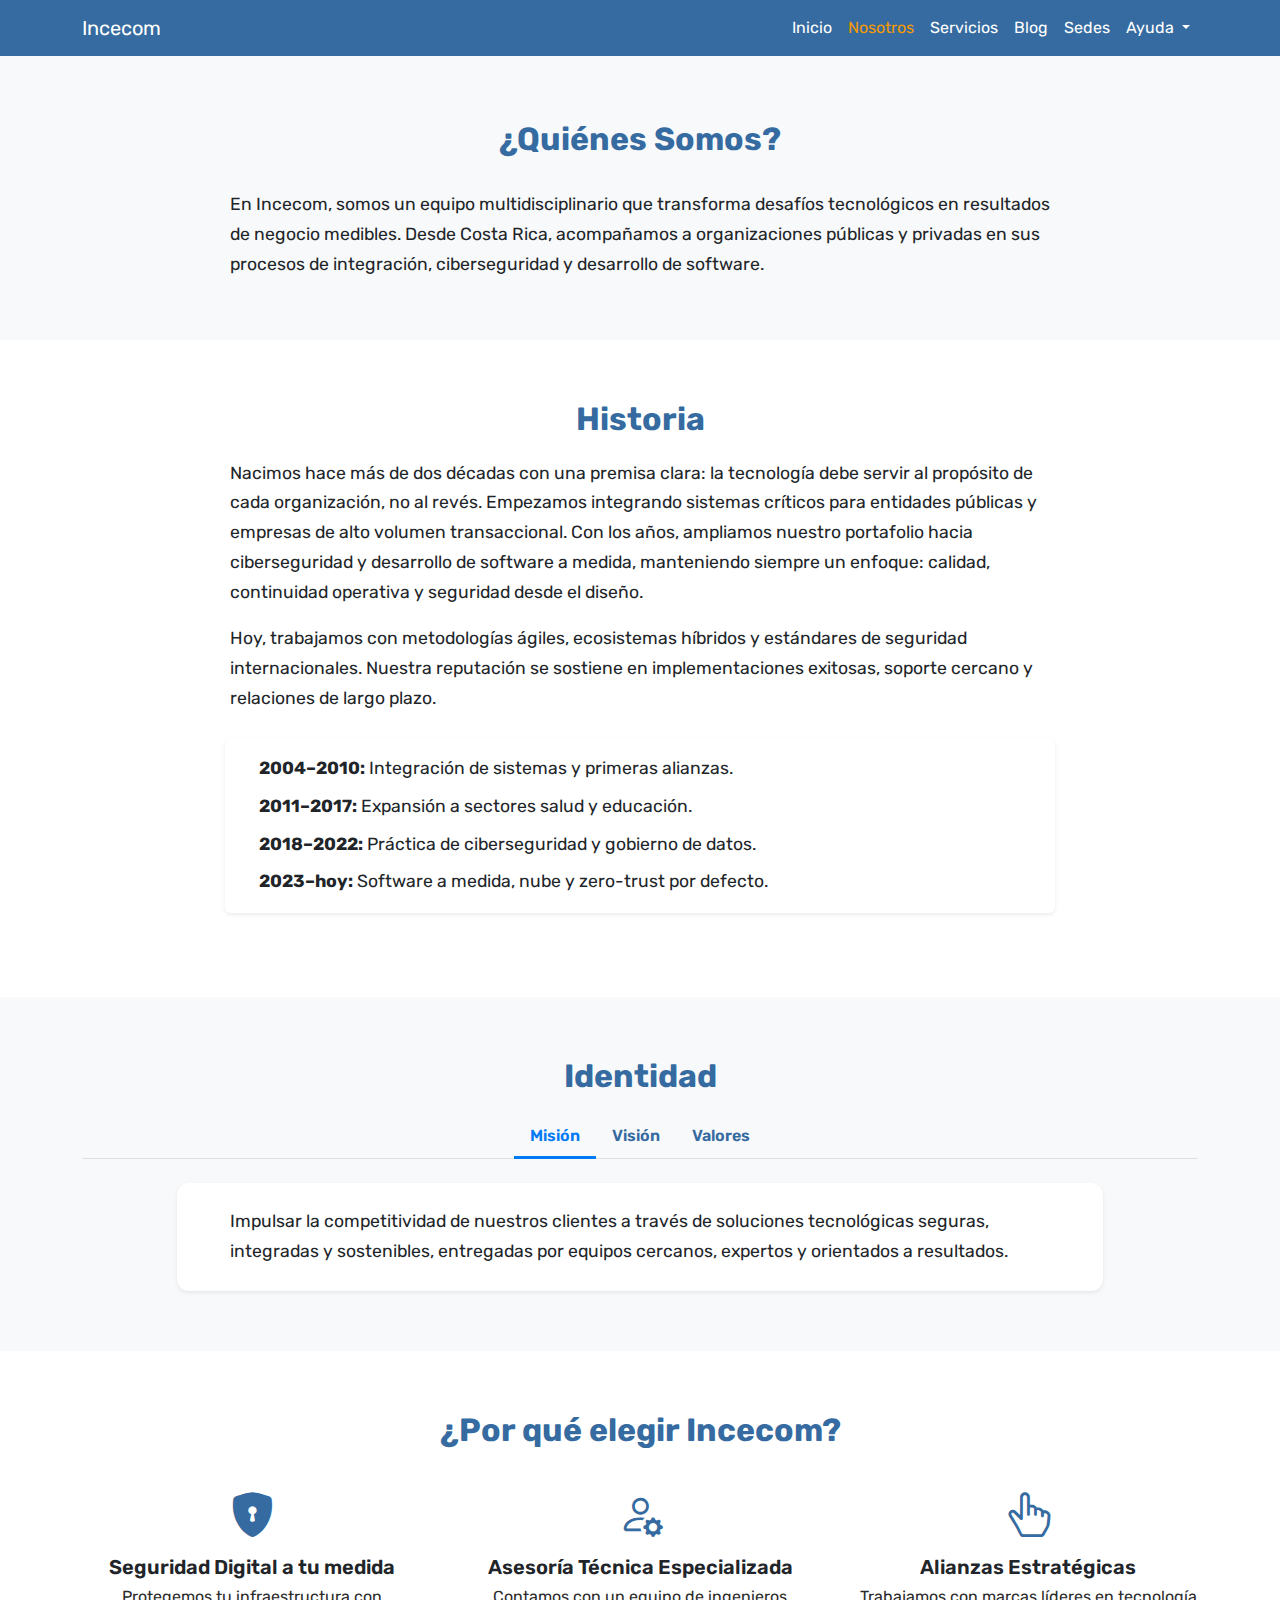
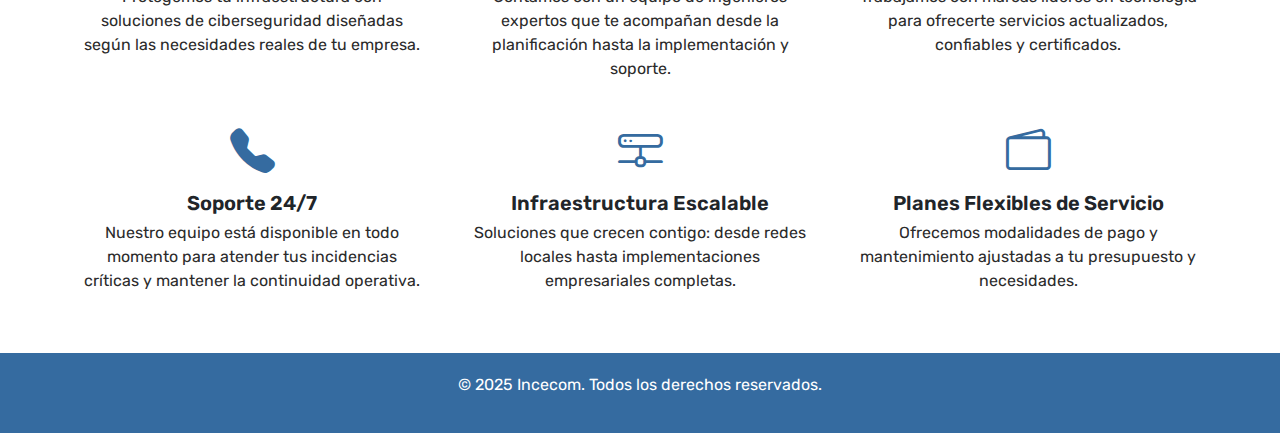
<file: proyecto/nosotros.html>
<!doctype html>
<html lang="es">
  <head>
    <meta charset="utf-8">
    <meta name="viewport" content="width=device-width, initial-scale=1">
    <title>Incecom | Nosotros</title>
    <link href="https://cdn.jsdelivr.net/npm/bootstrap@5.3.3/dist/css/bootstrap.min.css" rel="stylesheet">
    <link rel="stylesheet" href="css/index.css">
    <link rel="icon" href="img/favicon.png">
    <link href="https://fonts.googleapis.com/css2?family=Rubik:ital,wght@0,300..900;1,300..900&display=swap" rel="stylesheet">
    <link rel="stylesheet" href="https://cdn.jsdelivr.net/npm/bootstrap-icons@1.11.3/font/bootstrap-icons.min.css">
  </head>

  <body>
    <!-- Header / Navbar -->
    <nav class="navbar navbar-expand-lg navbar-dark fixed-top">
      <div class="container">
        <a class="navbar-brand" href="index.html">Incecom</a>
        <button class="navbar-toggler" type="button" data-bs-toggle="collapse" data-bs-target="#navbarNav" aria-controls="navbarNav" aria-expanded="false" aria-label="Alternar navegación">
          <span class="navbar-toggler-icon"></span>
        </button>

        <div class="collapse navbar-collapse justify-content-end" id="navbarNav">
          <ul class="navbar-nav">
            <li class="nav-item"><a class="nav-link" href="index.html">Inicio</a></li>
            <li class="nav-item"><a class="nav-link active" aria-current="page" href="nosotros.html">Nosotros</a></li>
            <li class="nav-item"><a class="nav-link" href="servicios.html">Servicios</a></li>
            <li class="nav-item"><a class="nav-link" href="blog.html">Blog</a></li>
            <li class="nav-item"><a class="nav-link" href="sedes.html">Sedes</a></li>

            <!-- Ayuda como desplegable -->
            <li class="nav-item dropdown">
              <a class="nav-link dropdown-toggle" href="#" id="ayudaDropdown" role="button" data-bs-toggle="dropdown" aria-expanded="false">
                Ayuda
              </a>
              <ul class="dropdown-menu dropdown-menu-end" aria-labelledby="ayudaDropdown">
                <li><a class="dropdown-item" href="preguntas.html">Preguntas frecuentes</a></li>
                <li><a class="dropdown-item" href="contacto.html">Contacto</a></li>
              </ul>
            </li>
          </ul>
        </div>
      </div>
    </nav>

    <!-- Encabezado de página -->
    <header class="section bg-light" style="padding-top:120px">
      <div class="container text-left">
        <h1 class="section-title mb-2">¿Quiénes Somos?</h1><br>
        <p class="texto-contenido">
          En Incecom, somos un equipo multidisciplinario que transforma desafíos tecnológicos en resultados de negocio medibles.
          Desde Costa Rica, acompañamos a organizaciones públicas y privadas en sus procesos de integración, ciberseguridad y desarrollo de software.
        </p>
      </div>
    </header>

    <!-- Historia -->
<section id="historia" class="section">
    <div class="container text-left">
      <h2 class="section-title">Historia</h2>
  
      <!-- Texto -->
      <p class="texto-contenido mb-3">
        Nacimos hace más de dos décadas con una premisa clara: la tecnología debe servir al propósito de cada
        organización, no al revés. Empezamos integrando sistemas críticos para entidades públicas y empresas
        de alto volumen transaccional. Con los años, ampliamos nuestro portafolio hacia ciberseguridad y
        desarrollo de software a medida, manteniendo siempre un enfoque: calidad, continuidad operativa y
        seguridad desde el diseño.
      </p>
      <p class="texto-contenido">
        Hoy, trabajamos con metodologías ágiles, ecosistemas híbridos y estándares de seguridad internacionales.
        Nuestra reputación se sostiene en implementaciones exitosas, soporte cercano y relaciones de largo plazo.
      </p>
      <br>

      <!-- Card de fechas -->
      <div class="card shadow-sm border-0 mx-auto mb-4" style="max-width: 830px;">
        <div class="card-body">
          <ul class="list-unstyled mb-0 texto-contenido">
            <li class="mb-2"><strong>2004–2010:</strong> Integración de sistemas y primeras alianzas.</li>
            <li class="mb-2"><strong>2011–2017:</strong> Expansión a sectores salud y educación.</li>
            <li class="mb-2"><strong>2018–2022:</strong> Práctica de ciberseguridad y gobierno de datos.</li>
            <li><strong>2023–hoy:</strong> Software a medida, nube y zero-trust por defecto.</li>
          </ul>
        </div>
      </div>
    </div>
  </section>
  

    <!-- Misión, Visión y Valores (tabs) -->
    <section id="identidad" class="section bg-light">
      <div class="container">
        <h2 class="section-title">Identidad</h2>

        <!-- Nav tabs -->
        <ul class="nav nav-tabs justify-content-center identidad-tabs" id="identidadTabs" role="tablist">
          <li class="nav-item" role="presentation">
            <button class="nav-link active" id="mision-tab" data-bs-toggle="tab" data-bs-target="#mision" type="button" role="tab" aria-controls="mision" aria-selected="true">
              Misión
            </button>
          </li>
          <li class="nav-item" role="presentation">
            <button class="nav-link" id="vision-tab" data-bs-toggle="tab" data-bs-target="#vision" type="button" role="tab" aria-controls="vision" aria-selected="false">
              Visión
            </button>
          </li>
          <li class="nav-item" role="presentation">
            <button class="nav-link" id="valores-tab" data-bs-toggle="tab" data-bs-target="#valores" type="button" role="tab" aria-controls="valores" aria-selected="false">
              Valores
            </button>
          </li>
        </ul>

        <!-- Tab panes -->
        <div class="tab-content identidad-contenido mt-4" id="identidadTabsContent">
          <div class="tab-pane fade show active" id="mision" role="tabpanel" aria-labelledby="mision-tab" tabindex="0">
            <div class="row justify-content-center">
              <div class="col-lg-10">
                <div class="card border-0 shadow-sm">
                  <div class="card-body p-4">
                    <p class="mb-0 texto-contenido">
                      Impulsar la competitividad de nuestros clientes a través de soluciones tecnológicas seguras,
                      integradas y sostenibles, entregadas por equipos cercanos, expertos y orientados a resultados.
                    </p>
                  </div>
                </div>
              </div>
            </div>
          </div>

          <div class="tab-pane fade" id="vision" role="tabpanel" aria-labelledby="vision-tab" tabindex="0">
            <div class="row justify-content-center">
              <div class="col-lg-10">
                <div class="card border-0 shadow-sm">
                  <div class="card-body p-4">
                    <p class="mb-0 texto-contenido">
                      Ser el socio tecnológico de referencia en la región, reconocido por la excelencia técnica,
                      la ejecución impecable y la capacidad de anticipar riesgos y oportunidades en un mundo conectado.
                    </p>
                  </div>
                </div>
              </div>
            </div>
          </div>

          <div class="tab-pane fade" id="valores" role="tabpanel" aria-labelledby="valores-tab" tabindex="0">
            <div class="row g-4">
              <div class="col-md-4">
                <div class="card h-100 border-0 shadow-sm">
                  <div class="card-body">
                    <h5 class="mb-2">Confianza</h5>
                    <p class="mb-0">Transparencia, cumplimiento y soporte oportuno en cada entrega.</p>
                  </div>
                </div>
              </div>
              <div class="col-md-4">
                <div class="card h-100 border-0 shadow-sm">
                  <div class="card-body">
                    <h5 class="mb-2">Excelencia</h5>
                    <p class="mb-0">Buenas prácticas, métricas de calidad y mejora continua.</p>
                  </div>
                </div>
              </div>
              <div class="col-md-4">
                <div class="card h-100 border-0 shadow-sm">
                  <div class="card-body">
                    <h5 class="mb-2">Seguridad</h5>
                    <p class="mb-0">Diseño seguro por defecto y protección integral de datos y operaciones.</p>
                  </div>
                </div>
              </div>
              <div class="col-md-4">
                <div class="card h-100 border-0 shadow-sm">
                  <div class="card-body">
                    <h5 class="mb-2">Colaboración</h5>
                    <p class="mb-0">Trabajo en equipo con clientes, partners y nuestra comunidad técnica.</p>
                  </div>
                </div>
              </div>
              <div class="col-md-4">
                <div class="card h-100 border-0 shadow-sm">
                  <div class="card-body">
                    <h5 class="mb-2">Innovación</h5>
                    <p class="mb-0">Aprendizaje constante y adopción responsable de nuevas tecnologías.</p>
                  </div>
                </div>
              </div>
              <div class="col-md-4">
                <div class="card h-100 border-0 shadow-sm">
                  <div class="card-body">
                    <h5 class="mb-2">Impacto</h5>
                    <p class="mb-0">Resultados medibles que mejoran procesos y experiencias.</p>
                  </div>
                </div>
              </div>
            </div>
          </div> <!-- /valores -->
        </div>
      </div>
    </section>

    <!-- Oferta de valor -->
<section id="oferta-valor" class="section">
    <div class="container">
      <h2 class="section-title">¿Por qué elegir Incecom?</h2> <br>
  
      <div class="row text-center g-5">
        <!-- Seguridad -->
        <div class="col-md-4">
          <div class="value-item mx-auto" style="max-width: 360px;">
            <div class="valor-icon mb-3"><i class="bi bi-shield-lock-fill"></i></div>
            <h5 class="fw-semibold">Seguridad Digital a tu medida</h5>
            <p class="mb-0">Protegemos tu infraestructura con soluciones de ciberseguridad diseñadas según las necesidades reales de tu empresa.</p>
          </div>
        </div>
  
        <!-- Asesoría técnica -->
        <div class="col-md-4">
          <div class="value-item mx-auto" style="max-width: 360px;">
            <div class="valor-icon mb-3"><i class="bi bi-person-gear"></i></div>
            <h5 class="fw-semibold">Asesoría Técnica Especializada</h5>
            <p class="mb-0">Contamos con un equipo de ingenieros expertos que te acompañan desde la planificación hasta la implementación y soporte.</p>
          </div>
        </div>
  
        <!-- Alianzas -->
        <div class="col-md-4">
          <div class="value-item mx-auto" style="max-width: 360px;">
            <div class="valor-icon mb-3"><i class="bi bi-hand-index-thumb"></i></div>
            <h5 class="fw-semibold">Alianzas Estratégicas</h5>
            <p class="mb-0">Trabajamos con marcas líderes en tecnología para ofrecerte servicios actualizados, confiables y certificados.</p>
          </div>
        </div>
  
        <!-- Soporte -->
        <div class="col-md-4">
          <div class="value-item mx-auto" style="max-width: 360px;">
            <div class="valor-icon mb-3"><i class="bi bi-telephone-fill"></i></div>
            <h5 class="fw-semibold">Soporte 24/7</h5>
            <p class="mb-0">Nuestro equipo está disponible en todo momento para atender tus incidencias críticas y mantener la continuidad operativa.</p>
          </div>
        </div>
  
        <!-- Infraestructura -->
        <div class="col-md-4">
          <div class="value-item mx-auto" style="max-width: 360px;">
            <div class="valor-icon mb-3"><i class="bi bi-hdd-network"></i></div>
            <h5 class="fw-semibold">Infraestructura Escalable</h5>
            <p class="mb-0">Soluciones que crecen contigo: desde redes locales hasta implementaciones empresariales completas.</p>
          </div>
        </div>
  
        <!-- Planes -->
        <div class="col-md-4">
          <div class="value-item mx-auto" style="max-width: 360px;">
            <div class="valor-icon mb-3"><i class="bi bi-wallet2"></i></div>
            <h5 class="fw-semibold">Planes Flexibles de Servicio</h5>
            <p class="mb-0">Ofrecemos modalidades de pago y mantenimiento ajustadas a tu presupuesto y necesidades.</p>
          </div>
        </div>
      </div>
    </div>
  </section>
  

    <!-- Footer -->
    <footer>
      <div class="container">
        <p>&copy; 2025 Incecom. Todos los derechos reservados.</p>
      </div>
    </footer>

    <script src="https://cdn.jsdelivr.net/npm/bootstrap@5.3.3/dist/js/bootstrap.bundle.min.js"></script>
  </body>
</html>
</file>
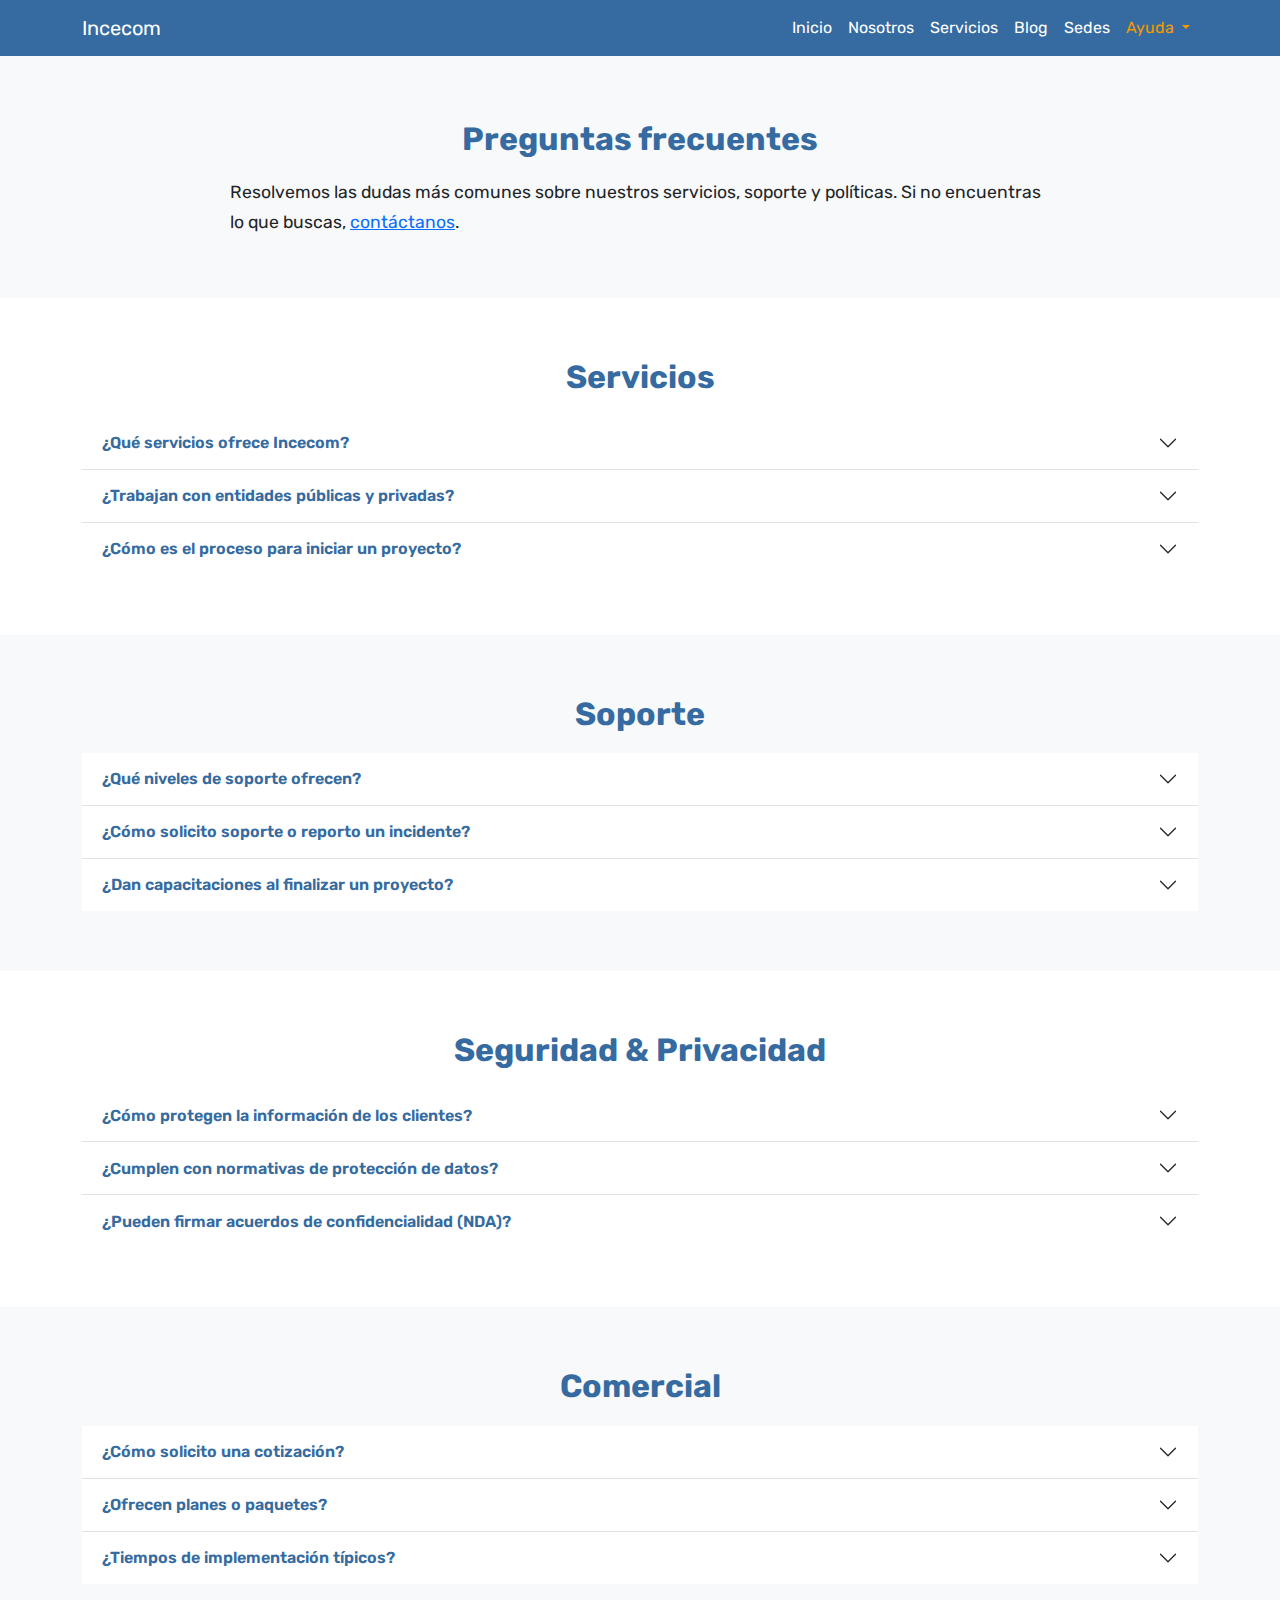
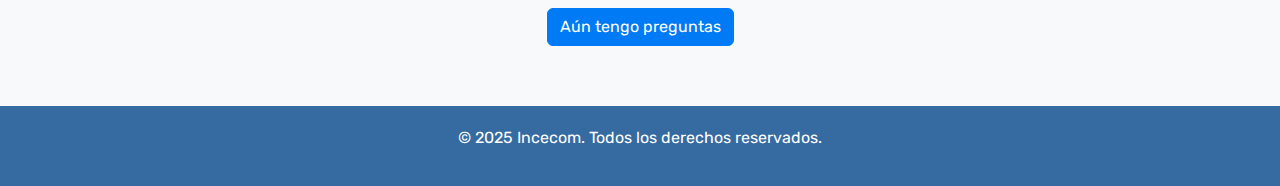
<file: proyecto/preguntas.html>
<!doctype html>
<html lang="es">
  <head>
    <meta charset="utf-8">
    <meta name="viewport" content="width=device-width, initial-scale=1">
    <title>Incecom | Preguntas frecuentes</title>
    <link href="https://cdn.jsdelivr.net/npm/bootstrap@5.3.3/dist/css/bootstrap.min.css" rel="stylesheet">
    <link rel="stylesheet" href="css/index.css">
    <link rel="icon" href="img/favicon.png">
    <link href="https://fonts.googleapis.com/css2?family=Rubik:ital,wght@0,300..900;1,300..900&display=swap" rel="stylesheet">
  </head>

  <body>
    <!-- Navbar -->
    <nav class="navbar navbar-expand-lg navbar-dark fixed-top">
      <div class="container">
        <a class="navbar-brand" href="index.html">Incecom</a>
        <button class="navbar-toggler" type="button" data-bs-toggle="collapse" data-bs-target="#navbarNav">
          <span class="navbar-toggler-icon"></span>
        </button>
        <div class="collapse navbar-collapse justify-content-end" id="navbarNav">
          <ul class="navbar-nav">
            <li class="nav-item"><a class="nav-link" href="index.html">Inicio</a></li>
            <li class="nav-item"><a class="nav-link" href="nosotros.html">Nosotros</a></li>
            <li class="nav-item"><a class="nav-link" href="servicios.html">Servicios</a></li>
            <li class="nav-item"><a class="nav-link" href="blog.html">Blog</a></li>
            <li class="nav-item"><a class="nav-link" href="sedes.html">Sedes</a></li>

            <!-- Ayuda -->
            <li class="nav-item dropdown">
              <a class="nav-link dropdown-toggle active" aria-current="page" href="#" id="ayudaDropdown" role="button" data-bs-toggle="dropdown" aria-expanded="false">
                Ayuda
              </a>
              <ul class="dropdown-menu dropdown-menu-end" aria-labelledby="ayudaDropdown">
                <li><a class="dropdown-item active" aria-current="true" href="preguntas.html">Preguntas frecuentes</a></li>
                <li><a class="dropdown-item" href="contacto.html">Contacto</a></li>
              </ul>
            </li>
            <!-- /Ayuda -->
          </ul>
        </div>
      </div>
    </nav>

    <!-- Encabezado -->
    <header class="section bg-light" style="padding-top:120px">
      <div class="container text-left">
        <h1 class="section-title">Preguntas frecuentes</h1>
        <p class="texto-contenido">
          Resolvemos las dudas más comunes sobre nuestros servicios, soporte y políticas. Si no encuentras lo que buscas,
          <a href="contacto.html">contáctanos</a>.
        </p>
      </div>
    </header>

    <!-- FAQ: Servicios -->
    <section class="section">
      <div class="container">
        <h2 class="section-title">Servicios</h2>
        <div class="accordion accordion-flush" id="faqServicios">
          <!-- P1 -->
          <div class="accordion-item">
            <h2 class="accordion-header" id="s-p1">
              <button class="accordion-button collapsed" type="button" data-bs-toggle="collapse" data-bs-target="#s-c1" aria-expanded="false" aria-controls="s-c1">
                ¿Qué servicios ofrece Incecom?
              </button>
            </h2>
            <div id="s-c1" class="accordion-collapse collapse" aria-labelledby="s-p1" data-bs-parent="#faqServicios">
              <div class="accordion-body">
                Ofrecemos <strong>integración de sistemas</strong>, <strong>ciberseguridad</strong> y <strong>desarrollo de software a medida</strong>.
                También brindamos consultoría, capacitación y soporte continuo.
                Revisa la página <a href="servicios.html">Servicios</a> para ver alcances y ejemplos.
              </div>
            </div>
          </div>
          <!-- P2 -->
          <div class="accordion-item">
            <h2 class="accordion-header" id="s-p2">
              <button class="accordion-button collapsed" type="button" data-bs-toggle="collapse" data-bs-target="#s-c2" aria-expanded="false" aria-controls="s-c2">
                ¿Trabajan con entidades públicas y privadas?
              </button>
            </h2>
            <div id="s-c2" class="accordion-collapse collapse" aria-labelledby="s-p2" data-bs-parent="#faqServicios">
              <div class="accordion-body">
                Sí. Contamos con más de 20 años de experiencia colaborando con instituciones públicas, pymes y empresas de alto volumen.
                Adaptamos metodologías y cumplimiento normativo según el sector.
              </div>
            </div>
          </div>
          <!-- P3 -->
          <div class="accordion-item">
            <h2 class="accordion-header" id="s-p3">
              <button class="accordion-button collapsed" type="button" data-bs-toggle="collapse" data-bs-target="#s-c3" aria-expanded="false" aria-controls="s-c3">
                ¿Cómo es el proceso para iniciar un proyecto?
              </button>
            </h2>
            <div id="s-c3" class="accordion-collapse collapse" aria-labelledby="s-p3" data-bs-parent="#faqServicios">
              <div class="accordion-body">
                Iniciamos con un <strong>diagnóstico</strong> (requerimientos, riesgos y prioridades). Luego definimos alcance,
                plan de trabajo y entregables. Trabajamos con hitos, métricas y comunicación semanal.
              </div>
            </div>
          </div>
        </div>
      </div>
    </section>

    <!-- FAQ: Soporte -->
    <section class="section bg-light">
      <div class="container">
        <h2 class="section-title">Soporte</h2>
        <div class="accordion accordion-flush" id="faqSoporte">
          <!-- P1 -->
          <div class="accordion-item">
            <h2 class="accordion-header" id="so-p1">
              <button class="accordion-button collapsed" type="button" data-bs-toggle="collapse" data-bs-target="#so-c1" aria-expanded="false" aria-controls="so-c1">
                ¿Qué niveles de soporte ofrecen?
              </button>
            </h2>
            <div id="so-c1" class="accordion-collapse collapse" aria-labelledby="so-p1" data-bs-parent="#faqSoporte">
              <div class="accordion-body">
                Ofrecemos planes con horarios <strong>L–V 8:30–17:30</strong> y opciones ampliadas 24/7 para servicios críticos.
                Incluyen mesa de ayuda, monitoreo y acuerdos de servicio (SLA) por severidad.
              </div>
            </div>
          </div>
          <!-- P2 -->
          <div class="accordion-item">
            <h2 class="accordion-header" id="so-p2">
              <button class="accordion-button collapsed" type="button" data-bs-toggle="collapse" data-bs-target="#so-c2" aria-expanded="false" aria-controls="so-c2">
                ¿Cómo solicito soporte o reporto un incidente?
              </button>
            </h2>
            <div id="so-c2" class="accordion-collapse collapse" aria-labelledby="so-p2" data-bs-parent="#faqSoporte">
              <div class="accordion-body">
                Puedes escribir a <a href="mailto:soporte@incecom.net">soporte@incecom.net</a> o usar el formulario en
                <a href="contacto.html">Contacto</a>. Para clientes con contrato, proporcionamos portal y canal directo.
              </div>
            </div>
          </div>
          <!-- P3 -->
          <div class="accordion-item">
            <h2 class="accordion-header" id="so-p3">
              <button class="accordion-button collapsed" type="button" data-bs-toggle="collapse" data-bs-target="#so-c3" aria-expanded="false" aria-controls="so-c3">
                ¿Dan capacitaciones al finalizar un proyecto?
              </button>
            </h2>
            <div id="so-c3" class="accordion-collapse collapse" aria-labelledby="so-p3" data-bs-parent="#faqSoporte">
              <div class="accordion-body">
                Sí. Entregamos documentación, sesiones de transferencia de conocimiento y manuales de operación.
                También podemos ofrecer cursos a la medida para equipos técnicos y usuarios finales.
              </div>
            </div>
          </div>
        </div>
      </div>
    </section>

    <!-- FAQ: Seguridad & Privacidad -->
    <section class="section">
      <div class="container">
        <h2 class="section-title">Seguridad & Privacidad</h2>
        <div class="accordion accordion-flush" id="faqSeguridad">
          <!-- P1 -->
          <div class="accordion-item">
            <h2 class="accordion-header" id="se-p1">
              <button class="accordion-button collapsed" type="button" data-bs-toggle="collapse" data-bs-target="#se-c1" aria-expanded="false" aria-controls="se-c1">
                ¿Cómo protegen la información de los clientes?
              </button>
            </h2>
            <div id="se-c1" class="accordion-collapse collapse" aria-labelledby="se-p1" data-bs-parent="#faqSeguridad">
              <div class="accordion-body">
                Aplicamos <strong>diseño seguro por defecto</strong>, controles de acceso, cifrado en tránsito y en reposo,
                y gestión de vulnerabilidades. Trabajamos con principios de <em>Zero Trust</em> cuando el alcance lo requiere.
              </div>
            </div>
          </div>
          <!-- P2 -->
          <div class="accordion-item">
            <h2 class="accordion-header" id="se-p2">
              <button class="accordion-button collapsed" type="button" data-bs-toggle="collapse" data-bs-target="#se-c2" aria-expanded="false" aria-controls="se-c2">
                ¿Cumplen con normativas de protección de datos?
              </button>
            </h2>
            <div id="se-c2" class="accordion-collapse collapse" aria-labelledby="se-p2" data-bs-parent="#faqSeguridad">
              <div class="accordion-body">
                Sí. Ajustamos el proyecto a la normativa aplicable (por ejemplo, leyes locales de protección de datos) y a
                estándares del sector (salud, financiero, educación), incluido manejo de consentimientos y auditoría.
              </div>
            </div>
          </div>
          <!-- P3 -->
          <div class="accordion-item">
            <h2 class="accordion-header" id="se-p3">
              <button class="accordion-button collapsed" type="button" data-bs-toggle="collapse" data-bs-target="#se-c3" aria-expanded="false" aria-controls="se-c3">
                ¿Pueden firmar acuerdos de confidencialidad (NDA)?
              </button>
            </h2>
            <div id="se-c3" class="accordion-collapse collapse" aria-labelledby="se-p3" data-bs-parent="#faqSeguridad">
              <div class="accordion-body">
                Por supuesto. Firmamos NDAs bilaterales y definimos el acceso mínimo necesario para cada rol involucrado.
              </div>
            </div>
          </div>
        </div>
      </div>
    </section>

    <!-- FAQ: Comercial -->
    <section class="section bg-light">
      <div class="container">
        <h2 class="section-title">Comercial</h2>
        <div class="accordion accordion-flush" id="faqComercial">
          <!-- P1 -->
          <div class="accordion-item">
            <h2 class="accordion-header" id="co-p1">
              <button class="accordion-button collapsed" type="button" data-bs-toggle="collapse" data-bs-target="#co-c1" aria-expanded="false" aria-controls="co-c1">
                ¿Cómo solicito una cotización?
              </button>
            </h2>
            <div id="co-c1" class="accordion-collapse collapse" aria-labelledby="co-p1" data-bs-parent="#faqComercial">
              <div class="accordion-body">
                Escríbenos vía <a href="contacto.html">Contacto</a> con los objetivos y el contexto (actual y deseado).
                Respondemos con una propuesta de diagnóstico y tiempos estimados.
              </div>
            </div>
          </div>
          <!-- P2 -->
          <div class="accordion-item">
            <h2 class="accordion-header" id="co-p2">
              <button class="accordion-button collapsed" type="button" data-bs-toggle="collapse" data-bs-target="#co-c2" aria-expanded="false" aria-controls="co-c2">
                ¿Ofrecen planes o paquetes?
              </button>
            </h2>
            <div id="co-c2" class="accordion-collapse collapse" aria-labelledby="co-p2" data-bs-parent="#faqComercial">
              <div class="accordion-body">
                Sí, para soporte y monitoreo. Los proyectos a medida se cotizan según alcance, complejidad y nivel de servicio requerido.
              </div>
            </div>
          </div>
          <!-- P3 -->
          <div class="accordion-item">
            <h2 class="accordion-header" id="co-p3">
              <button class="accordion-button collapsed" type="button" data-bs-toggle="collapse" data-bs-target="#co-c3" aria-expanded="false" aria-controls="co-c3">
                ¿Tiempos de implementación típicos?
              </button>
            </h2>
            <div id="co-c3" class="accordion-collapse collapse" aria-labelledby="co-p3" data-bs-parent="#faqComercial">
              <div class="accordion-body">
                Dependen del alcance. Iniciativas de integración pequeñas pueden tomar 2–6 semanas, mientras que programas
                de ciberseguridad o software a medida pueden requerir varios meses con entregas por fases.
              </div>
            </div>
          </div>
        </div>

        <div class="text-center mt-4">
          <a href="contacto.html" class="btn btn-primary">Aún tengo preguntas</a>
        </div>
      </div>
    </section>

    <!-- Footer -->
    <footer>
      <div class="container">
        <p>&copy; 2025 Incecom. Todos los derechos reservados.</p>
      </div>
    </footer>

    <script src="https://cdn.jsdelivr.net/npm/bootstrap@5.3.3/dist/js/bootstrap.bundle.min.js"></script>
  </body>
</html>
</file>
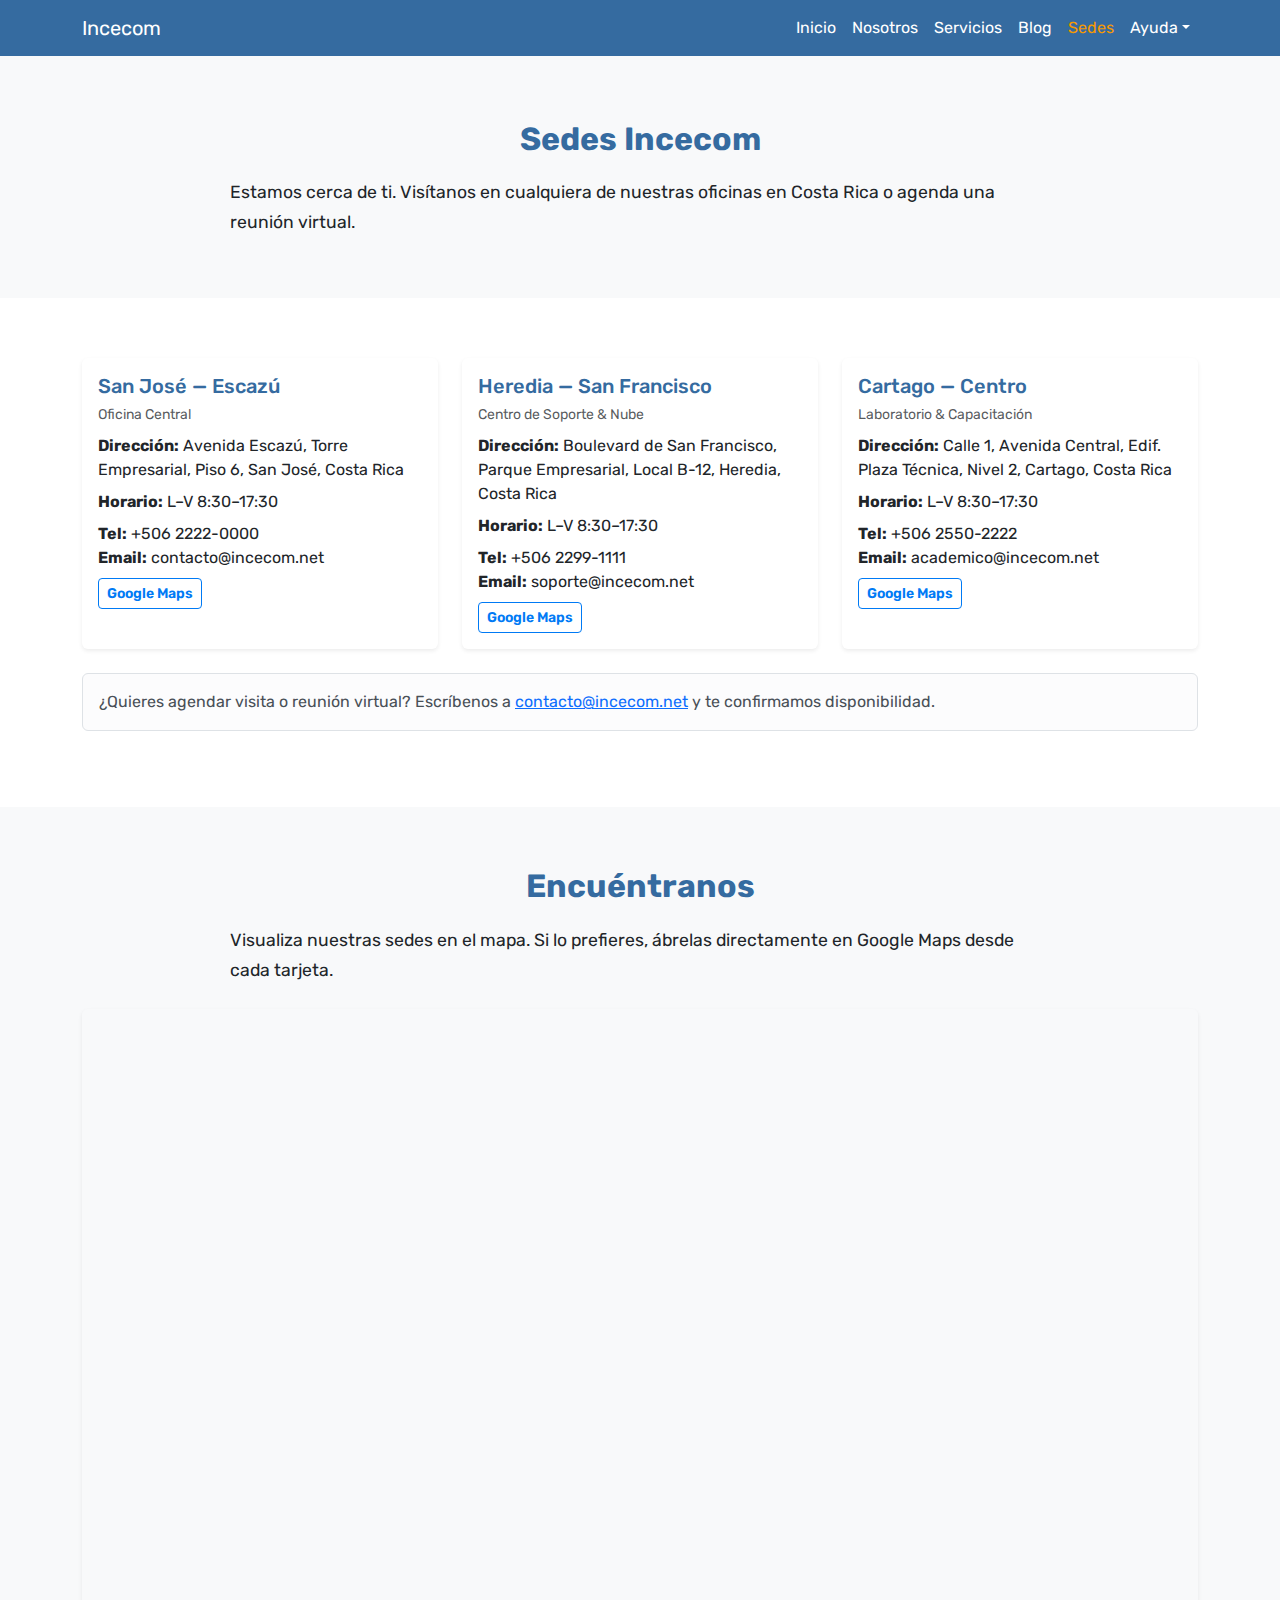
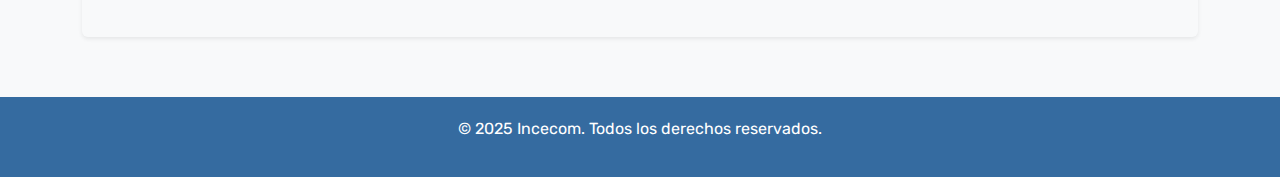
<file: proyecto/sedes.html>
<!doctype html>
<html lang="es">
  <head>
    <meta charset="utf-8">
    <meta name="viewport" content="width=device-width, initial-scale=1">
    <title>Incecom | Sedes</title>
    <link href="https://cdn.jsdelivr.net/npm/bootstrap@5.3.3/dist/css/bootstrap.min.css" rel="stylesheet">
    <link rel="stylesheet" href="css/index.css">
    <link rel="icon" href="img/favicon.png">
    <link href="https://fonts.googleapis.com/css2?family=Rubik:ital,wght@0,300..900;1,300..900&display=swap" rel="stylesheet">
  </head>

  <body>
    <!-- Navbar -->
    <nav class="navbar navbar-expand-lg navbar-dark fixed-top">
      <div class="container">
        <a class="navbar-brand" href="index.html">Incecom</a>
        <button class="navbar-toggler" type="button" data-bs-toggle="collapse" data-bs-target="#navbarNav">
          <span class="navbar-toggler-icon"></span>
        </button>
        <div class="collapse navbar-collapse justify-content-end" id="navbarNav">
          <ul class="navbar-nav">
            <li class="nav-item"><a class="nav-link" href="index.html">Inicio</a></li>
            <li class="nav-item"><a class="nav-link" href="nosotros.html">Nosotros</a></li>
            <li class="nav-item"><a class="nav-link" href="servicios.html">Servicios</a></li>
            <li class="nav-item"><a class="nav-link" href="blog.html">Blog</a></li>
            <li class="nav-item"><a class="nav-link active" aria-current="page" href="sedes.html">Sedes</a></li>
            <li class="nav-item dropdown">
              <a class="nav-link dropdown-toggle" href="#" id="ayudaDropdown" role="button" data-bs-toggle="dropdown" aria-expanded="false">Ayuda</a>
              <ul class="dropdown-menu dropdown-menu-end" aria-labelledby="ayudaDropdown">
                <li><a class="dropdown-item" href="preguntas.html">Preguntas frecuentes</a></li>
                <li><a class="dropdown-item" href="contacto.html">Contacto</a></li>
              </ul>
            </li>
          </ul>
        </div>
      </div>
    </nav>

    <!-- Encabezado -->
    <header class="section bg-light" style="padding-top:120px">
      <div class="container text-left">
        <h1 class="section-title">Sedes Incecom</h1>
        <p class="texto-contenido">Estamos cerca de ti. Visítanos en cualquiera de nuestras oficinas en Costa Rica o agenda una reunión virtual.</p>
      </div>
    </header>

    <!-- Sedes -->
    <section class="section">
      <div class="container">
        <div class="row g-4">
          <!-- Sede 1 -->
          <div class="col-md-6 col-lg-4">
            <div class="card h-100 border-0 shadow-sm">
              <div class="card-body">
                <h5 class="mb-1" style="color: var(--color-terciario);">San José — Escazú</h5>
                <p class="text-muted mb-2"><small>Oficina Central</small></p>
                <p class="mb-2">
                  <strong>Dirección:</strong> Avenida Escazú, Torre Empresarial, Piso 6, San José, Costa Rica
                </p>
                <p class="mb-2">
                  <strong>Horario:</strong> L–V 8:30–17:30
                </p>
                <p class="mb-2">
                  <strong>Tel:</strong> +506 2222-0000<br>
                  <strong>Email:</strong> contacto@incecom.net
                </p>
                <a class="btn btn-outline-primary btn-sm" target="_blank" rel="noopener" href="https://www.google.com/maps/search/?api=1&query=Avenida+Escaz%C3%BA%2C+San+Jos%C3%A9%2C+Costa+Rica">Google Maps</a>
              </div>
            </div>
          </div>

          <!-- Sede 2 -->
          <div class="col-md-6 col-lg-4">
            <div class="card h-100 border-0 shadow-sm">
              <div class="card-body">
                <h5 class="mb-1" style="color: var(--color-terciario);">Heredia — San Francisco</h5>
                <p class="text-muted mb-2"><small>Centro de Soporte & Nube</small></p>
                <p class="mb-2">
                  <strong>Dirección:</strong> Boulevard de San Francisco, Parque Empresarial, Local B-12, Heredia, Costa Rica
                </p>
                <p class="mb-2">
                  <strong>Horario:</strong> L–V 8:30–17:30
                </p>
                <p class="mb-2">
                  <strong>Tel:</strong> +506 2299-1111<br>
                  <strong>Email:</strong> soporte@incecom.net
                </p>
                <a class="btn btn-outline-primary btn-sm" target="_blank" rel="noopener" href="https://www.google.com/maps/search/?api=1&query=San+Francisco+de+Heredia%2C+Costa+Rica">Google Maps</a>
              </div>
            </div>
          </div>

          <!-- Sede 3 -->
          <div class="col-md-6 col-lg-4">
            <div class="card h-100 border-0 shadow-sm">
              <div class="card-body">
                <h5 class="mb-1" style="color: var(--color-terciario);">Cartago — Centro</h5>
                <p class="text-muted mb-2"><small>Laboratorio & Capacitación</small></p>
                <p class="mb-2">
                  <strong>Dirección:</strong> Calle 1, Avenida Central, Edif. Plaza Técnica, Nivel 2, Cartago, Costa Rica
                </p>
                <p class="mb-2">
                  <strong>Horario:</strong> L–V 8:30–17:30
                </p>
                <p class="mb-2">
                  <strong>Tel:</strong> +506 2550-2222<br>
                  <strong>Email:</strong> academico@incecom.net
                </p>
                <a class="btn btn-outline-primary btn-sm" target="_blank" rel="noopener" href="https://www.google.com/maps/search/?api=1&query=Centro+de+Cartago%2C+Costa+Rica">Google Maps</a>
              </div>
            </div>
          </div>
        </div>

        <!-- Nota -->
        <div class="alert alert-light border mt-4" role="alert">
          ¿Quieres agendar visita o reunión virtual? Escríbenos a <a href="mailto:contacto@incecom.net">contacto@incecom.net</a> y te confirmamos disponibilidad.
        </div>
      </div>
    </section>

    <!-- Mapa de Google (embed) -->
    <section class="section bg-light">
      <div class="container">
        <h2 class="section-title">Encuéntranos</h2>
        <p class="texto-contenido text-left mb-4">
          Visualiza nuestras sedes en el mapa. Si lo prefieres, ábrelas directamente en Google Maps desde cada tarjeta.
        </p>

        <div class="ratio ratio-16x9 shadow-sm rounded overflow-hidden">
            <iframe src="https://www.google.com/maps/embed?pb=!1m18!1m12!1m3!1d3929.94565304828!2d-84.14535232538546!3d9.938480090163827!2m3!1f0!2f0!3f0!3m2!1i1024!2i768!4f13.1!3m3!1m2!1s0x8fa0fc806d80b6e7%3A0x43db42635f1e3937!2sAvenida%20Escaz%C3%BA!5e0!3m2!1ses-419!2scr!4v1755310459754!5m2!1ses-419!2scr" width="600" height="450" style="border:0;" allowfullscreen="" loading="lazy" referrerpolicy="no-referrer-when-downgrade"></iframe>
        </div>
      </div>
    </section>

    <!-- Footer -->
    <footer>
      <div class="container">
        <p>&copy; 2025 Incecom. Todos los derechos reservados.</p>
      </div>
    </footer>

    <script src="https://cdn.jsdelivr.net/npm/bootstrap@5.3.3/dist/js/bootstrap.bundle.min.js"></script>
  </body>
</html>
</file>
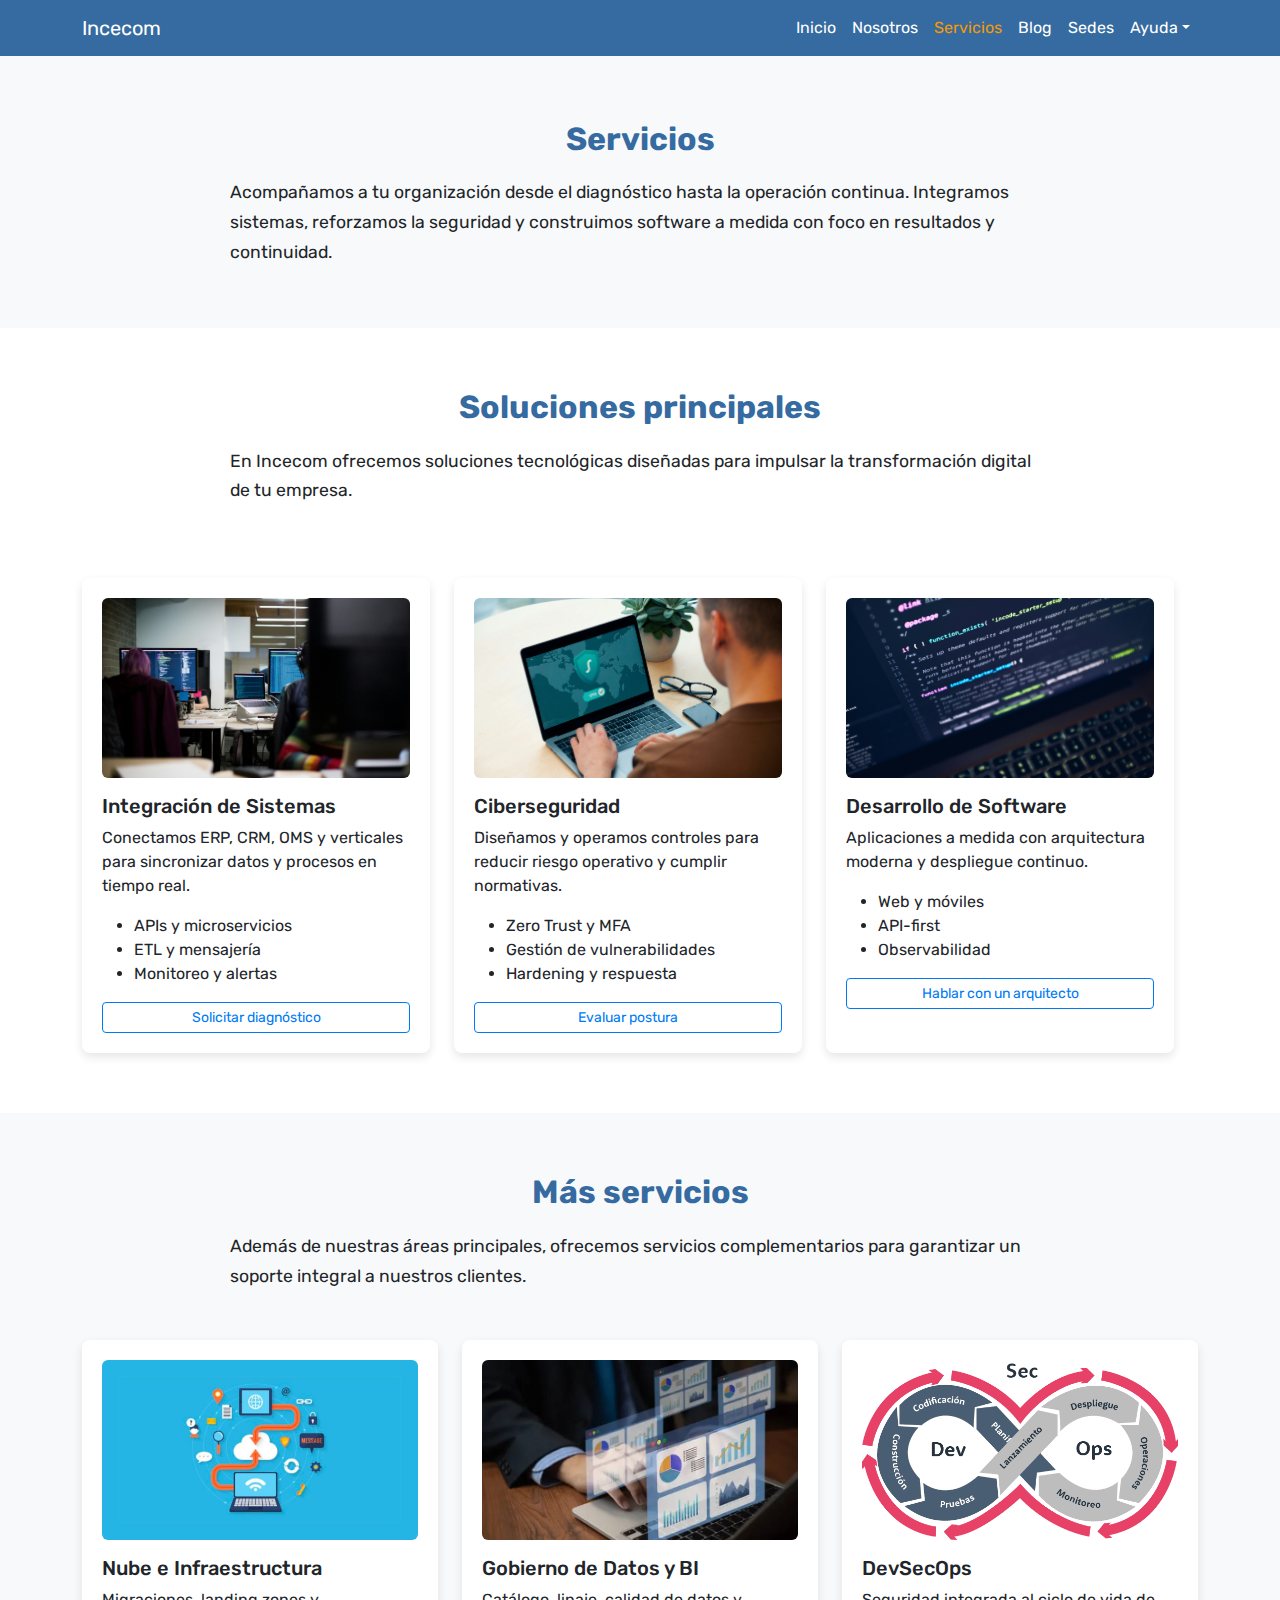
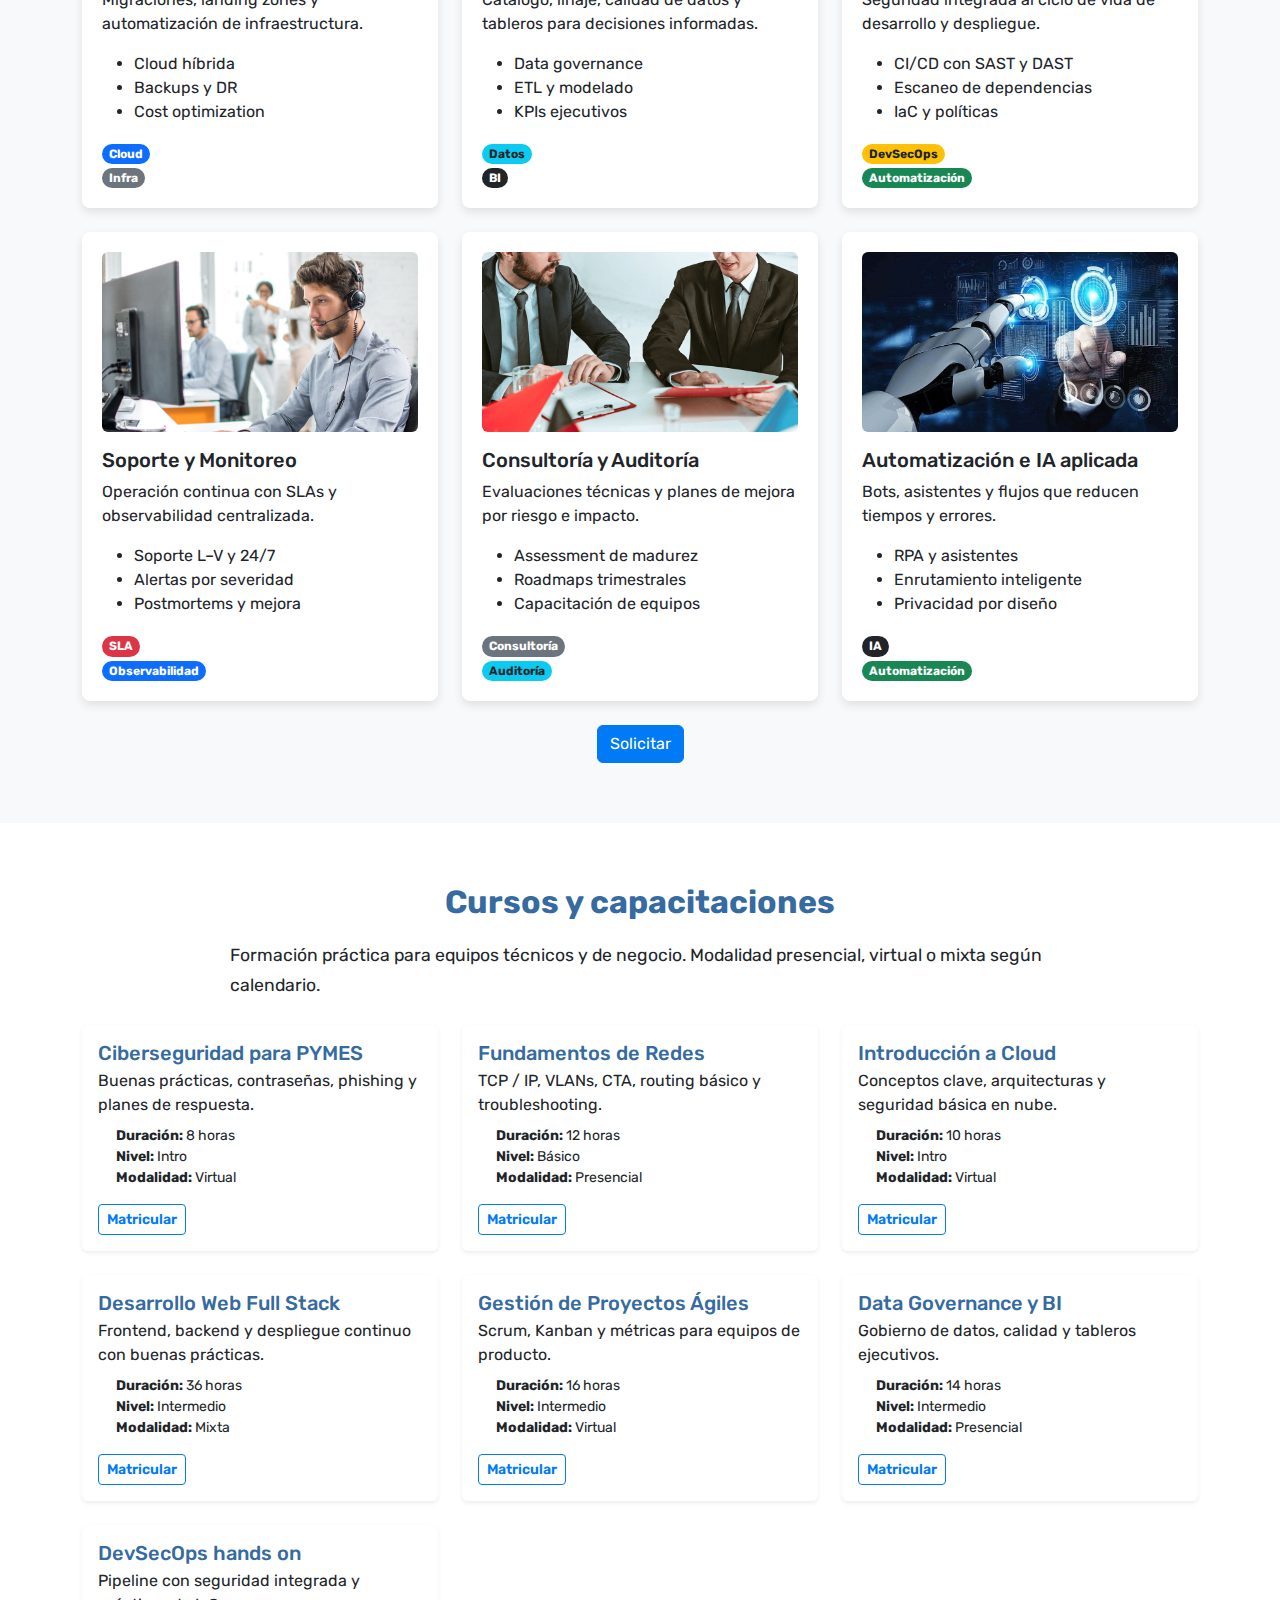
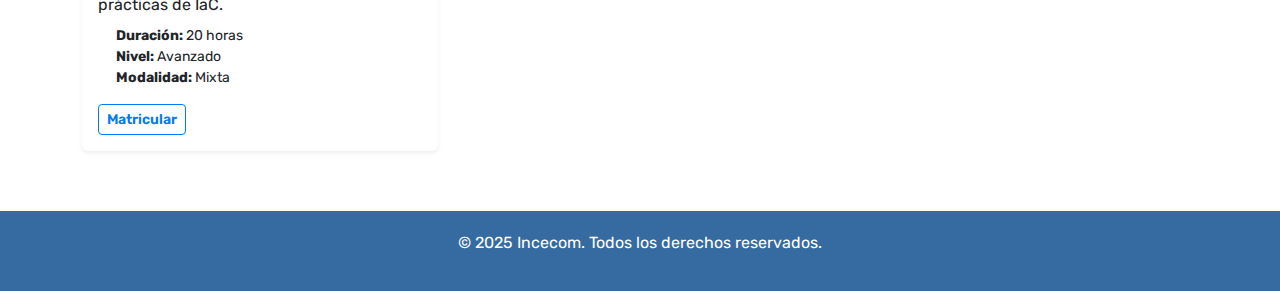
<file: proyecto/servicios.html>
<!doctype html>
<html lang="es">
  <head>
    <meta charset="utf-8">
    <meta name="viewport" content="width=device-width, initial-scale=1">
    <title>Incecom | Servicios</title>
    <link href="https://cdn.jsdelivr.net/npm/bootstrap@5.3.3/dist/css/bootstrap.min.css" rel="stylesheet">
    <link rel="stylesheet" href="css/index.css">
    <link rel="icon" href="img/favicon.png">
    <link href="https://fonts.googleapis.com/css2?family=Rubik:ital,wght@0,300..900;1,300..900&display=swap" rel="stylesheet">
  </head>

  <body>
    <!-- Navbar -->
    <nav class="navbar navbar-expand-lg navbar-dark fixed-top">
      <div class="container">
        <a class="navbar-brand" href="index.html">Incecom</a>
        <button class="navbar-toggler" type="button" data-bs-toggle="collapse" data-bs-target="#navbarNav">
          <span class="navbar-toggler-icon"></span>
        </button>
        <div class="collapse navbar-collapse justify-content-end" id="navbarNav">
          <ul class="navbar-nav">
            <li class="nav-item"><a class="nav-link" href="index.html">Inicio</a></li>
            <li class="nav-item"><a class="nav-link" href="nosotros.html">Nosotros</a></li>
            <li class="nav-item"><a class="nav-link active" aria-current="page" href="servicios.html">Servicios</a></li>
            <li class="nav-item"><a class="nav-link" href="blog.html">Blog</a></li>
            <li class="nav-item"><a class="nav-link" href="sedes.html">Sedes</a></li>
            <li class="nav-item dropdown">
              <a class="nav-link dropdown-toggle" href="#" id="ayudaDropdown" role="button" data-bs-toggle="dropdown" aria-expanded="false">Ayuda</a>
              <ul class="dropdown-menu dropdown-menu-end" aria-labelledby="ayudaDropdown">
                <li><a class="dropdown-item" href="preguntas-frecuentes.html">Preguntas frecuentes</a></li>
                <li><a class="dropdown-item" href="contacto.html">Contacto</a></li>
              </ul>
            </li>
          </ul>
        </div>
      </div>
    </nav>

    <!-- Encabezado -->
    <header class="section bg-light" style="padding-top:120px">
      <div class="container text-left">
        <h1 class="section-title">Servicios</h1>
        <p class="texto-contenido">
          Acompañamos a tu organización desde el diagnóstico hasta la operación continua. Integramos sistemas, reforzamos la seguridad y construimos software a medida con foco en resultados y continuidad.
        </p>
      </div>
    </header>

    <!-- Servicios principales -->
    <section class="section">
      <div class="container">
        <h2 class="section-title">Soluciones principales</h2>
        <p class="texto-contenido text-left mb-5"> En Incecom ofrecemos soluciones tecnológicas diseñadas para impulsar la transformación digital de tu empresa. </p>
        <div class="row g-4">
        <div class="row g-4">
          <!-- Integración de Sistemas -->
          <div class="col-md-6 col-lg-4">
            <div class="servicio-card h-100">
              <img src="img/incecom2.jpg" class="servicios-img" alt="Integración de Sistemas">
              <h5>Integración de Sistemas</h5>
              <p>Conectamos ERP, CRM, OMS y verticales para sincronizar datos y procesos en tiempo real.</p>
              <ul class="mb-3">
                <li>APIs y microservicios</li>
                <li>ETL y mensajería</li>
                <li>Monitoreo y alertas</li>
              </ul>
              <a class="btn btn-outline-primary btn-sm" href="contacto.html">Solicitar diagnóstico</a>
            </div>
          </div>
          <!-- Ciberseguridad -->
          <div class="col-md-6 col-lg-4">
            <div class="servicio-card h-100">
              <img src="img/incecom3.jpg" class="servicios-img" alt="Ciberseguridad">
              <h5>Ciberseguridad</h5>
              <p>Diseñamos y operamos controles para reducir riesgo operativo y cumplir normativas.</p>
              <ul class="mb-3">
                <li>Zero Trust y MFA</li>
                <li>Gestión de vulnerabilidades</li>
                <li>Hardening y respuesta</li>
              </ul>
              <a class="btn btn-outline-primary btn-sm" href="contacto.html">Evaluar postura</a>
            </div>
          </div>
          <!-- Desarrollo de Software -->
          <div class="col-md-6 col-lg-4">
            <div class="servicio-card h-100">
              <img src="img/incecom4.jpg" class="servicios-img" alt="Desarrollo de Software">
              <h5>Desarrollo de Software</h5>
              <p>Aplicaciones a medida con arquitectura moderna y despliegue continuo.</p>
              <ul class="mb-3">
                <li>Web y móviles</li>
                <li>API-first</li>
                <li>Observabilidad</li>
              </ul>
              <a class="btn btn-outline-primary btn-sm" href="contacto.html">Hablar con un arquitecto</a>
            </div>
          </div>
        </div>
      </div>
    </section>

    <!-- Más servicios -->
    <section class="section bg-light">
      <div class="container">
        <h2 class="section-title">Más servicios</h2>
        <p class="texto-contenido text-left mb-5">Además de nuestras áreas principales, ofrecemos servicios complementarios para garantizar un soporte integral a nuestros clientes.</p>
        <div class="row g-4">
          <!-- Nube e Infraestructura -->
          <div class="col-md-6 col-lg-4">
            <div class="servicio-card h-100">
              <img src="img/cloud.jpg" class="servicios-img" alt="Nube e Infraestructura">
              <h5>Nube e Infraestructura</h5>
              <p>Migraciones, landing zones y automatización de infraestructura.</p>
              <ul class="mb-3">
                <li>Cloud híbrida</li>
                <li>Backups y DR</li>
                <li>Cost optimization</li>
              </ul>
              <span class="badge bg-primary">Cloud</span>
              <span class="badge bg-secondary">Infra</span>
            </div>
          </div>

          <!-- Gobierno de Datos y BI -->
          <div class="col-md-6 col-lg-4">
            <div class="servicio-card h-100">
              <img src="img/datos.jpg" class="servicios-img" alt="Gobierno de Datos y BI">
              <h5>Gobierno de Datos y BI</h5>
              <p>Catálogo, linaje, calidad de datos y tableros para decisiones informadas.</p>
              <ul class="mb-3">
                <li>Data governance</li>
                <li>ETL y modelado</li>
                <li>KPIs ejecutivos</li>
              </ul>
              <span class="badge bg-info text-dark">Datos</span>
              <span class="badge bg-dark">BI</span>
            </div>
          </div>

          <!-- DevSecOps -->
          <div class="col-md-6 col-lg-4">
            <div class="servicio-card h-100">
              <img src="img/dev.png" class="servicios-img" alt="DevSecOps">
              <h5>DevSecOps</h5>
              <p>Seguridad integrada al ciclo de vida de desarrollo y despliegue.</p>
              <ul class="mb-3">
                <li>CI/CD con SAST y DAST</li>
                <li>Escaneo de dependencias</li>
                <li>IaC y políticas</li>
              </ul>
              <span class="badge bg-warning text-dark">DevSecOps</span>
              <span class="badge bg-success">Automatización</span>
            </div>
          </div>

          <!-- Soporte y Monitoreo -->
          <div class="col-md-6 col-lg-4">
            <div class="servicio-card h-100">
              <img src="img/soporte.jpg" class="servicios-img" alt="Soporte y Monitoreo">
              <h5>Soporte y Monitoreo</h5>
              <p>Operación continua con SLAs y observabilidad centralizada.</p>
              <ul class="mb-3">
                <li>Soporte L–V y 24/7</li>
                <li>Alertas por severidad</li>
                <li>Postmortems y mejora</li>
              </ul>
              <span class="badge bg-danger d-inline-block">SLA</span>
              <span class="badge bg-primary d-inline-block">Observabilidad</span>

            </div>
          </div>

          <!-- Consultoría y Auditoría -->
          <div class="col-md-6 col-lg-4">
            <div class="servicio-card h-100">
              <img src="img/auditoria.png" class="servicios-img" alt="Consultoría y Auditoría">
              <h5>Consultoría y Auditoría</h5>
              <p>Evaluaciones técnicas y planes de mejora por riesgo e impacto.</p>
              <ul class="mb-3">
                <li>Assessment de madurez</li>
                <li>Roadmaps trimestrales</li>
                <li>Capacitación de equipos</li>
              </ul>
              <span class="badge bg-secondary">Consultoría</span>
              <span class="badge bg-info text-dark">Auditoría</span>
            </div>
          </div>

          <!-- Automatización e IA aplicada -->
          <div class="col-md-6 col-lg-4">
            <div class="servicio-card h-100">
              <img src="img/ia.jpg" class="servicios-img" alt="Automatización e IA">
              <h5>Automatización e IA aplicada</h5>
              <p>Bots, asistentes y flujos que reducen tiempos y errores.</p>
              <ul class="mb-3">
                <li>RPA y asistentes</li>
                <li>Enrutamiento inteligente</li>
                <li>Privacidad por diseño</li>
              </ul>
              <span class="badge bg-dark">IA</span>
              <span class="badge bg-success">Automatización</span>
            </div>
          </div>
        </div>

        <!-- CTA -->
        <div class="text-center mt-4">
          <a href="contacto.html" class="btn btn-primary">Solicitar</a>
        </div>
      </div>
    </section>

    <!-- Cursos -->
    <section class="section">
      <div class="container">
        <h2 class="section-title">Cursos y capacitaciones</h2>
        <p class="texto-contenido text-left mb-4">
          Formación práctica para equipos técnicos y de negocio. Modalidad presencial, virtual o mixta según calendario.
        </p>

        <div class="row g-4">
          <!-- Curso 1 -->
          <div class="col-md-6 col-lg-4">
            <div class="card h-100 border-0 shadow-sm">
              <div class="card-body">
                <h5 class="card-title" style="color: var(--color-terciario);">Ciberseguridad para PYMES</h5>
                <p class="mb-2">Buenas prácticas, contraseñas, phishing y planes de respuesta.</p>
                <ul class="list-unstyled small mb-3">
                  <li><strong>Duración:</strong> 8 horas</li>
                  <li><strong>Nivel:</strong> Intro</li>
                  <li><strong>Modalidad:</strong> Virtual</li>
                </ul>
                <a href="contacto.html" class="btn btn-outline-primary btn-sm">Matricular</a>
              </div>
            </div>
          </div>

          <!-- Curso 2 -->
          <div class="col-md-6 col-lg-4">
            <div class="card h-100 border-0 shadow-sm">
              <div class="card-body">
                <h5 class="card-title" style="color: var(--color-terciario);">Fundamentos de Redes</h5>
                <p class="mb-2">TCP / IP, VLANs, CTA, routing básico y troubleshooting.</p>
                <ul class="list-unstyled small mb-3">
                  <li><strong>Duración:</strong> 12 horas</li>
                  <li><strong>Nivel:</strong> Básico</li>
                  <li><strong>Modalidad:</strong> Presencial</li>
                </ul>
                <a href="contacto.html" class="btn btn-outline-primary btn-sm">Matricular</a>
              </div>
            </div>
          </div>

          <!-- Curso 3 -->
          <div class="col-md-6 col-lg-4">
            <div class="card h-100 border-0 shadow-sm">
              <div class="card-body">
                <h5 class="card-title" style="color: var(--color-terciario);">Introducción a Cloud</h5>
                <p class="mb-2">Conceptos clave, arquitecturas y seguridad básica en nube.</p>
                <ul class="list-unstyled small mb-3">
                  <li><strong>Duración:</strong> 10 horas</li>
                  <li><strong>Nivel:</strong> Intro</li>
                  <li><strong>Modalidad:</strong> Virtual</li>
                </ul>
                <a href="contacto.html" class="btn btn-outline-primary btn-sm">Matricular</a>
              </div>
            </div>
          </div>

          <!-- Curso 4 -->
          <div class="col-md-6 col-lg-4">
            <div class="card h-100 border-0 shadow-sm">
              <div class="card-body">
                <h5 class="card-title" style="color: var(--color-terciario);">Desarrollo Web Full Stack</h5>
                <p class="mb-2">Frontend, backend y despliegue continuo con buenas prácticas.</p>
                <ul class="list-unstyled small mb-3">
                  <li><strong>Duración:</strong> 36 horas</li>
                  <li><strong>Nivel:</strong> Intermedio</li>
                  <li><strong>Modalidad:</strong> Mixta</li>
                </ul>
                <a href="contacto.html" class="btn btn-outline-primary btn-sm">Matricular</a>
              </div>
            </div>
          </div>

          <!-- Curso 5 -->
          <div class="col-md-6 col-lg-4">
            <div class="card h-100 border-0 shadow-sm">
              <div class="card-body">
                <h5 class="card-title" style="color: var(--color-terciario);">Gestión de Proyectos Ágiles</h5>
                <p class="mb-2">Scrum, Kanban y métricas para equipos de producto.</p>
                <ul class="list-unstyled small mb-3">
                  <li><strong>Duración:</strong> 16 horas</li>
                  <li><strong>Nivel:</strong> Intermedio</li>
                  <li><strong>Modalidad:</strong> Virtual</li>
                </ul>
                <a href="contacto.html" class="btn btn-outline-primary btn-sm">Matricular</a>
              </div>
            </div>
          </div>

          <!-- Curso 6 -->
          <div class="col-md-6 col-lg-4">
            <div class="card h-100 border-0 shadow-sm">
              <div class="card-body">
                <h5 class="card-title" style="color: var(--color-terciario);">Data Governance y BI</h5>
                <p class="mb-2">Gobierno de datos, calidad y tableros ejecutivos.</p>
                <ul class="list-unstyled small mb-3">
                  <li><strong>Duración:</strong> 14 horas</li>
                  <li><strong>Nivel:</strong> Intermedio</li>
                  <li><strong>Modalidad:</strong> Presencial</li>
                </ul>
                <a href="contacto.html" class="btn btn-outline-primary btn-sm">Matricular</a>
              </div>
            </div>
          </div>

          <!-- Curso 7 -->
          <div class="col-md-6 col-lg-4">
            <div class="card h-100 border-0 shadow-sm">
              <div class="card-body">
                <h5 class="card-title" style="color: var(--color-terciario);">DevSecOps hands on</h5>
                <p class="mb-2">Pipeline con seguridad integrada y prácticas de IaC.</p>
                <ul class="list-unstyled small mb-3">
                  <li><strong>Duración:</strong> 20 horas</li>
                  <li><strong>Nivel:</strong> Avanzado</li>
                  <li><strong>Modalidad:</strong> Mixta</li>
                </ul>
                <a href="contacto.html" class="btn btn-outline-primary btn-sm">Matricular</a>
              </div>
            </div>
          </div>
        </div>
    </section>

    <!-- Footer -->
    <footer>
      <div class="container">
        <p>&copy; 2025 Incecom. Todos los derechos reservados.</p>
      </div>
    </footer>

    <script src="https://cdn.jsdelivr.net/npm/bootstrap@5.3.3/dist/js/bootstrap.bundle.min.js"></script>
  </body>
</html>
</file>
<file: proyecto/css/index.css>
:root {
    --color-primario: #007AF5;
    --color-secundario: #F59900;
    --color-terciario: #356BA0;
}
    
body {
    font-family: "Rubik", sans-serif;
    scroll-behavior: smooth;
    text-align: left;
}
    
.navbar {
    background-color: var(--color-terciario);
}
    
.navbar a {
    color: white !important;
}
    
.navbar a:hover,
.navbar .nav-link.active {
    color: var(--color-secundario) !important;
}
  
  /* Dropdown items */
.dropdown-menu {
    border-radius: 8px;
    border: 0;
    box-shadow: 0 8px 24px rgba(0,0,0,.15);
}

.dropdown-item:hover {
    background-color: rgba(0, 122, 245, .08);
    color: var(--color-terciario);
}

    
.section {
    padding: 60px 20px;
    object-fit: cover;
}
    
.section-title {
    margin-bottom: 20px;
    font-weight: bold;
    font-size: 2rem;
    text-align: center;
    color: var(--color-terciario);
}
    
.btn-primary {
    background-color: var(--color-primario);
    border-color: var(--color-primario);
}
    
.btn-primary:hover {
    background-color: var(--color-secundario);
    border-color: var(--color-secundario);
    color: white;
}
    
.btn-outline-primary {
    color: var(--color-primario);
    border-color: var(--color-primario);
}
    
.btn-outline-primary:hover {
    background-color: var(--color-primario);
    color: white;
}
    
footer {
    background: var(--color-terciario);
    color: white;
    padding: 20px 0;
    text-align: center;
}
  
.servicios-img {
    width: 100%;
    height: 180px;
    object-fit: cover;
    border-radius: 6px;
    margin-bottom: 1rem;
}
  
.img-pequena {
    display: block;
    max-width: 600px;
    width: 100%;
    margin: 30px auto 0 auto;
    border-radius: 6px;
}
    
.texto-contenido {
    max-width: 820px;
    margin: 0 auto;
    font-size: 1.1rem;
    line-height: 1.7;
}
  
.servicio-card {
    background-color: white;
    border-radius: 8px;
    box-shadow: 0 4px 10px rgba(0, 0, 0, 0.1);
    padding: 20px;
    transition: transform 0.3s ease, box-shadow 0.3s ease;
    height: 100%;
    display: flex;
    flex-direction: column;
    justify-content: start;
}
    
.servicio-card:hover {
    transform: translateY(-5px);
    box-shadow: 0 8px 20px rgba(0, 0, 0, 0.15);
}
  
/* Testimoniales */
.testimonial-card {
    border: 0;
    border-radius: 12px;
    box-shadow: 0 8px 22px rgba(0,0,0,.08);
}

.testimonial-card .card-body {
    padding: 24px 24px 8px 24px;
}

.testimonial-card .card-footer {
    padding: 0 24px 20px 24px;
}

.testimonial-stars {
    letter-spacing: 2px;
    color: #f5a623; /* estrellas */
    font-size: 1.1rem;
}
  
  /* Suscripción */
.suscribe-form {
    max-width: 780px;
}

.suscribe-form .form-control {
    border-radius: 10px;
    padding: 10px 12px;
}

.link-privacidad {
    color: var(--color-primario);
    text-decoration: underline;
}

.link-privacidad:hover {
    color: var(--color-terciario);
}
  
  /* Carrusel anterior (por si lo necesitas en otras páginas) */
.carousel-item img {
    height: 400px;
    object-fit: cover;
}
  
/* Colores visibles en dropdown */
.dropdown-menu .dropdown-item {
    color: var(--color-terciario) !important;
}
  
.dropdown-menu .dropdown-item:hover {
    background-color: rgba(0, 122, 245, 0.08);
    color: var(--color-primario) !important;
}
  
/* Tabs identidad */
.identidad-tabs .nav-link {
    border: 0;
    border-bottom: 3px solid transparent;
    color: var(--color-terciario);
    font-weight: 600;
}

.identidad-tabs .nav-link:hover {
    color: var(--color-primario);
}

.identidad-tabs .nav-link.active {
    color: var(--color-primario);
    border-bottom-color: var(--color-primario);
    background: transparent;
}

.identidad-contenido .card {
    border-radius: 12px;
}
  
/* Accesibilidad hover/focus */
.identidad-tabs .nav-link:focus {
    outline: 2px dashed var(--color-secundario);
    outline-offset: 2px;
}

/* Tarjetas de proyectos e impacto */
.card .badge { border-radius: 999px; }
#proyectos-empresas .card-title,
#impacto .card-title { color: var(--color-terciario); }

/* Botón contraer/expandir detalles de casos */
.case-detalle { transition: height .25s ease; }

/* Acordeón FAQ */
.accordion-button { font-weight: 600; color: var(--color-terciario); }
.accordion-button:not(.collapsed) {
  background-color: rgba(0, 122, 245, .06);
  color: var(--color-primario);
  box-shadow: inset 0 -1px 0 rgba(0,0,0,.05);
}
.accordion-button:focus { box-shadow: 0 0 0 .2rem rgba(0, 122, 245, .15); }

/* Formulario de contacto */
form .form-control {
    border-radius: 8px;
}

form .btn-primary {
    padding: 10px 30px;
    font-weight: 600;
}
  
/* Cursos y tarjetas genéricas */
.card .btn-sm { font-weight: 600; }
.card-title { margin-bottom: .25rem; }
.card ul { padding-left: 1.1rem; }

.servicio-card .badge {
    align-self: flex-start;      
    display: inline-block;       
    margin-right: .35rem;        
    margin-top: .25rem;    
}
  
 
.servicio-card .badge {
    font-size: 0.75rem;
    padding: 0.35em 0.6em;
    border-radius: 999px;    
}
  
/* Forzar que el hero antiguo no interfiera */
.hero { background: none !important; padding: 0 !important; text-align: initial !important; }

/* Bloque de fondo del slide */
.hero .hero-bg {
  min-height: 420px;
  background-size: cover;
  background-position: center;
}
@media (min-width: 992px){ .hero .hero-bg { min-height: 520px; } }

/* Overlay y contenido */
.hero .hero-overlay {
  position: absolute; inset: 0;
  background: linear-gradient(90deg, rgba(0,0,0,.55) 0%, rgba(0,0,0,.35) 45%, rgba(0,0,0,.15) 100%);
  pointer-events: none;
}
.hero .carousel-item { position: relative; }
.hero .hero-content {
    position: absolute;
    top: 0; left: 0; right: 0;
    display: flex;
    flex-direction: column;   /* apila en columna */
    justify-content: center;  /* centra verticalmente */
    align-items: center;      /* centra horizontalmente */
    min-height: 100%;
    color: #fff;
    text-align: center;       /* centra texto */
    padding: 80px 15px;
  }
  
@media (min-width: 992px){ .hero .hero-content { padding-left: 0; } }

/* Indicadores/controles dentro del hero */
.hero .carousel-indicators [data-bs-target]{
  width: 10px; height: 10px; border-radius: 50%;
  background-color: rgba(255,255,255,.6);
}
.hero .carousel-indicators .active { background-color: #fff; }
.hero .carousel-control-prev-icon, .hero .carousel-control-next-icon { filter: drop-shadow(0 0 4px rgba(0,0,0,.5)); }

/* No permitir que tus reglas globales de carousel-img afecten el hero */
.hero .carousel-item img { height: auto; object-fit: contain; }

/* Oferta de valor */
#oferta-valor .valor-icon {
    font-size: 2.4rem;
    line-height: 1;
    color: var(--color-terciario);
}

@media (min-width: 992px) {
    #oferta-valor .valor-icon { font-size: 2.8rem; }
 }
  
#oferta-valor h5 { margin-bottom: .35rem; }
#oferta-valor p { color: #2b2b2b; }
</file>
<file: tarea3/css/index.css>
body {
    font-family: "Montserrat", sans-serif;
    background-color: #000000;
    color: #ffffff;
}
  
.header-section {
    height: 100vh;
    background: linear-gradient(to bottom right, #000, #C2252B);
    clip-path: polygon(0 0, 100% 0, 100% 90%, 0 100%);
    padding-top: 1vh;
}
  
 .footer-section {
    background: linear-gradient(to top left, #000, #C2252B);
    clip-path: polygon(0 10%, 100% 0, 100% 100%, 0 100%);
}
  
.accordion-button {
    font-weight: bold;
}
  
.card {
    border: none;
    box-shadow: 0 0.5rem 1rem rgba(0, 0, 0, 0.1);
}
  
.image-card img {
    height: 200px;
    object-fit: cover;
    border-top-left-radius: 0.5rem;
    border-top-right-radius: 0.5rem;
    border-bottom-left-radius: 0.5rem;
    border-bottom-right-radius: 0.5rem;
}



.accordion-button:not(.collapsed) {
    background-color: #F4BB11;
    color: white;
}
  
.accordion-button {
    background-color: #fffaf5; 
    color: #333;
}
  
.accordion-button:focus {
    box-shadow: none; 
}
</file>
